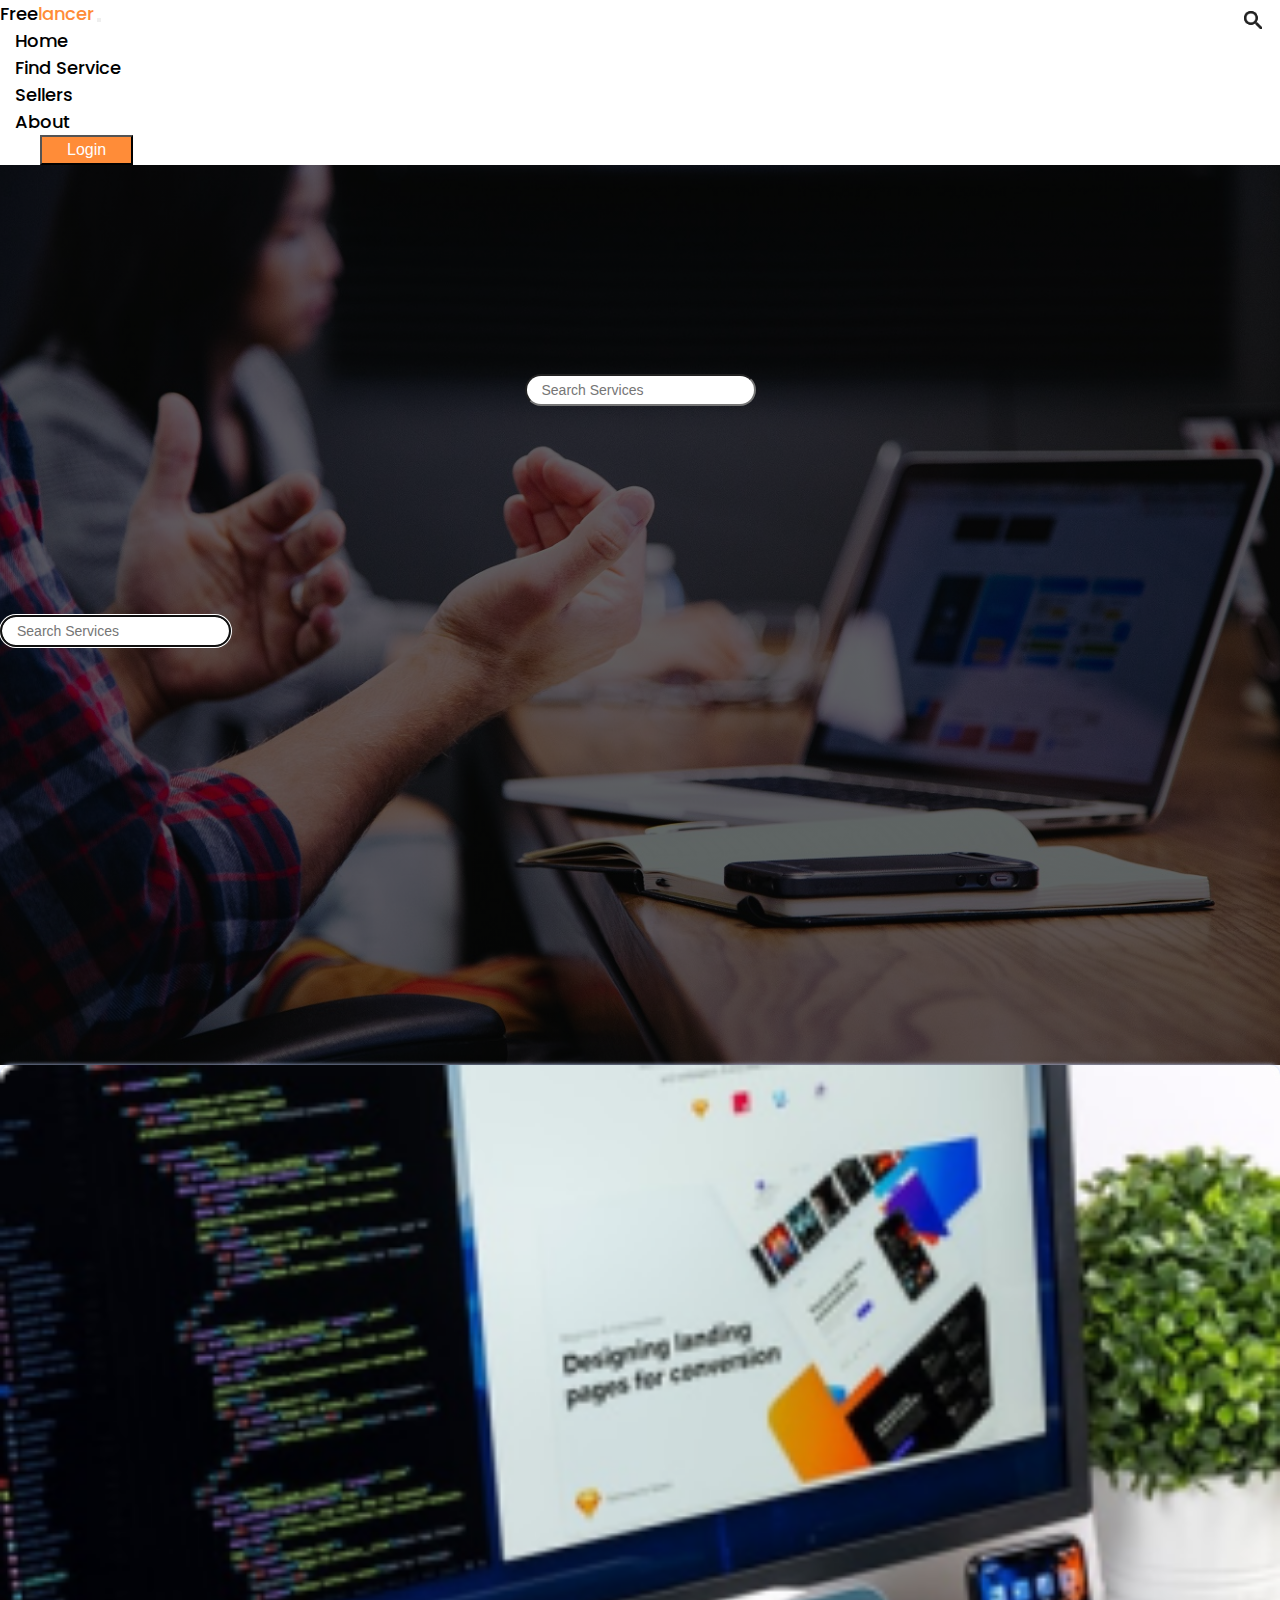
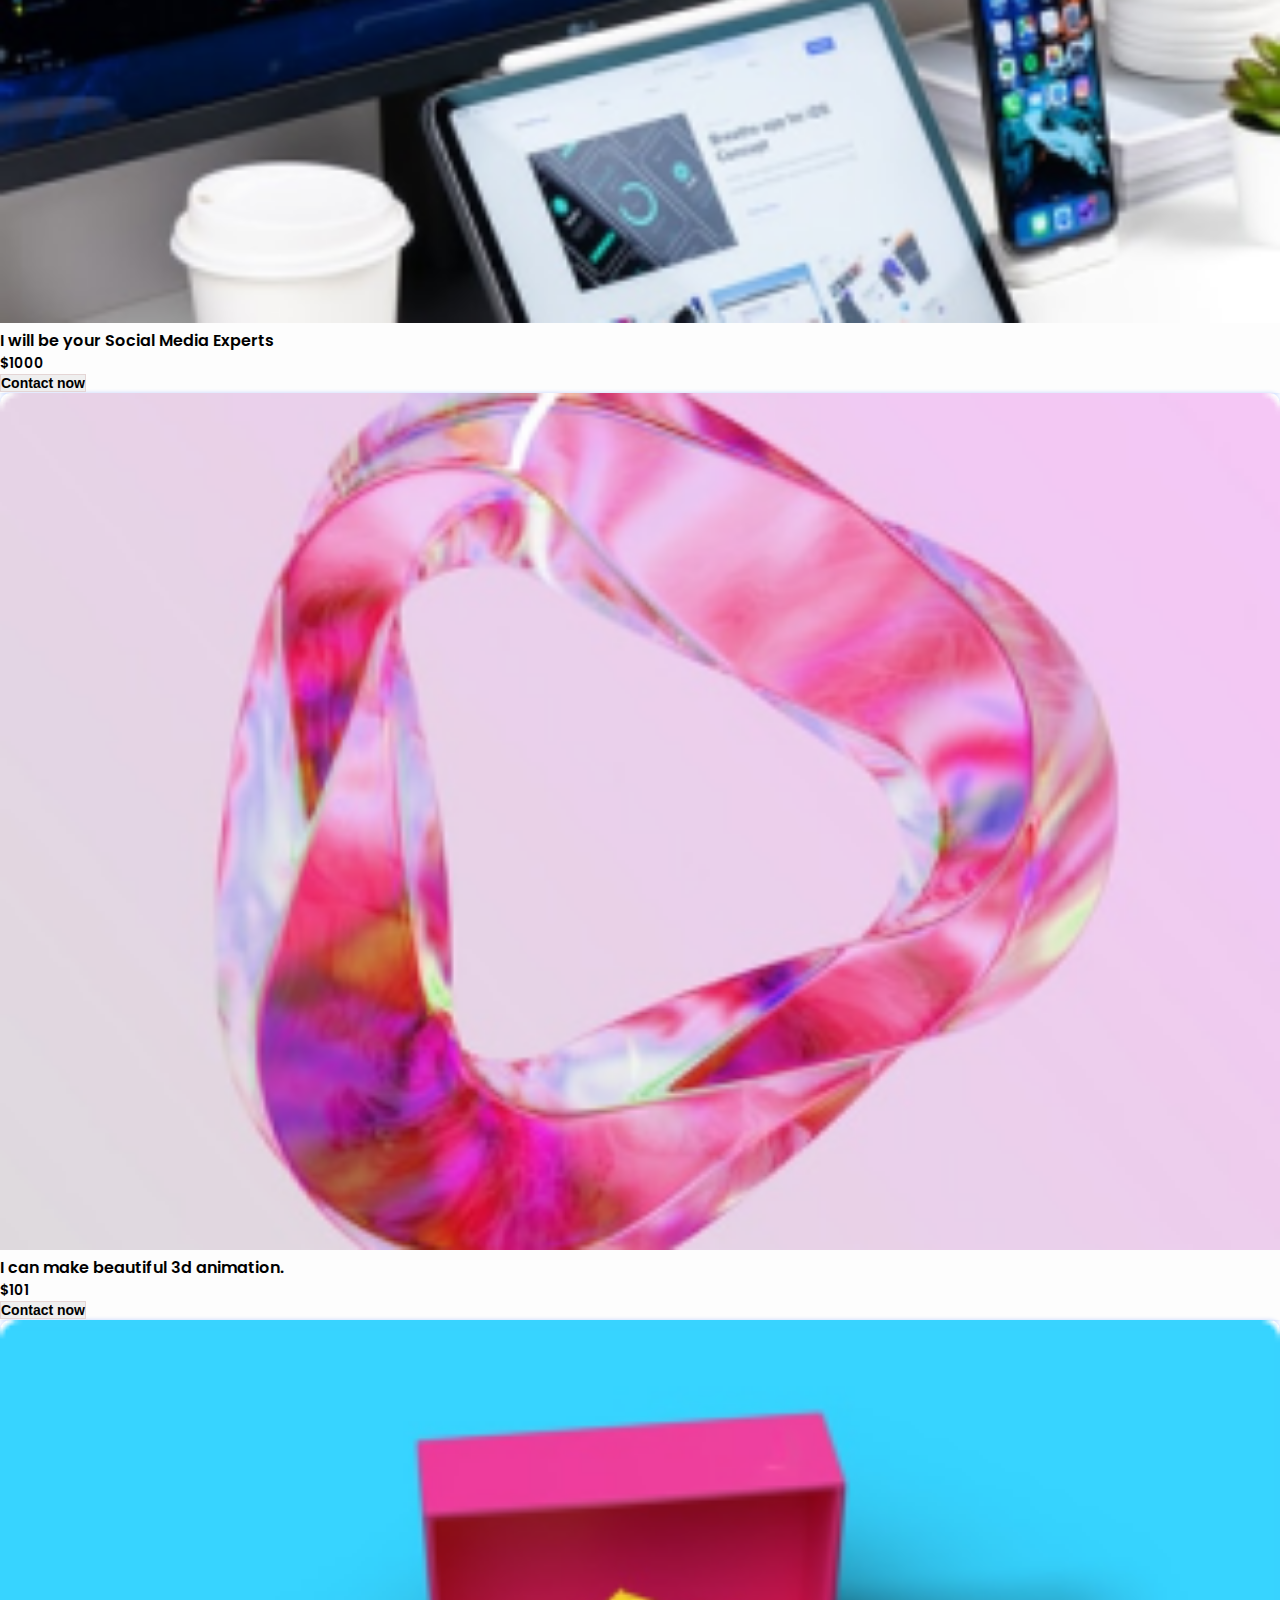
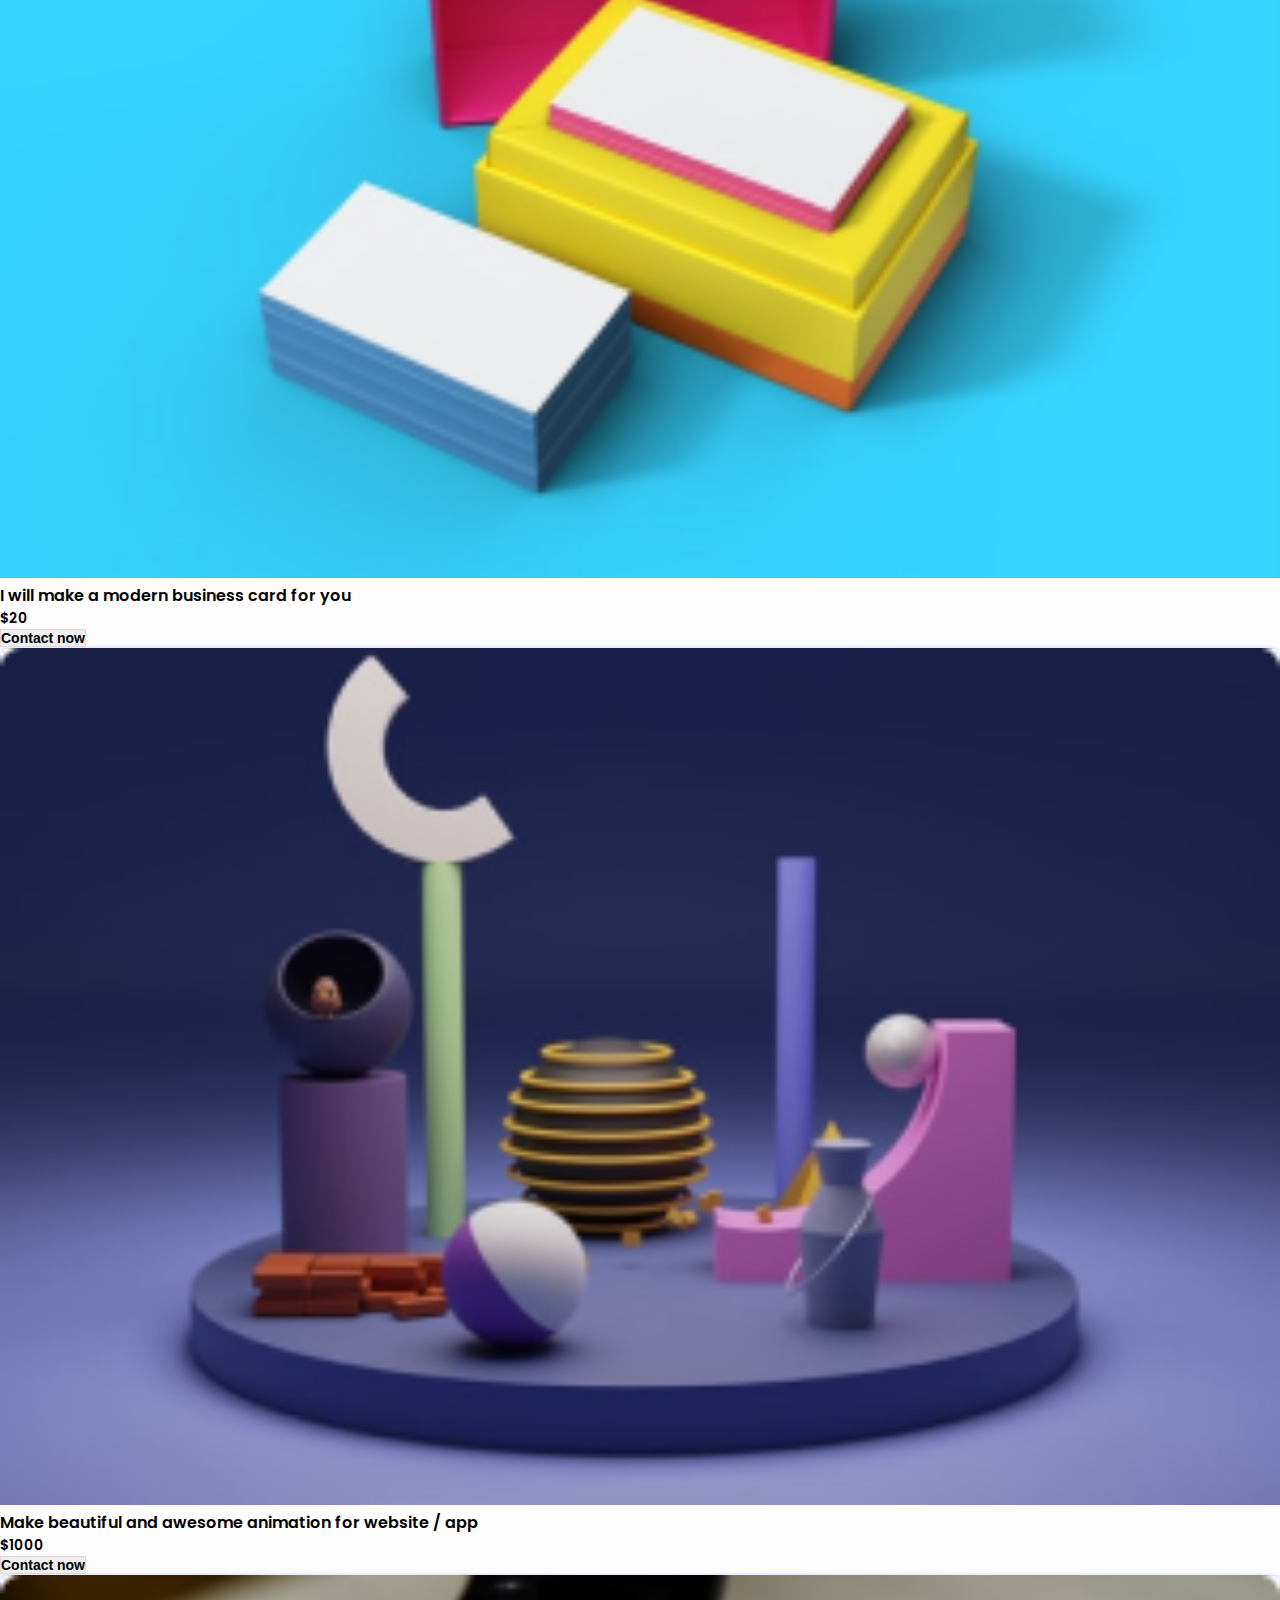
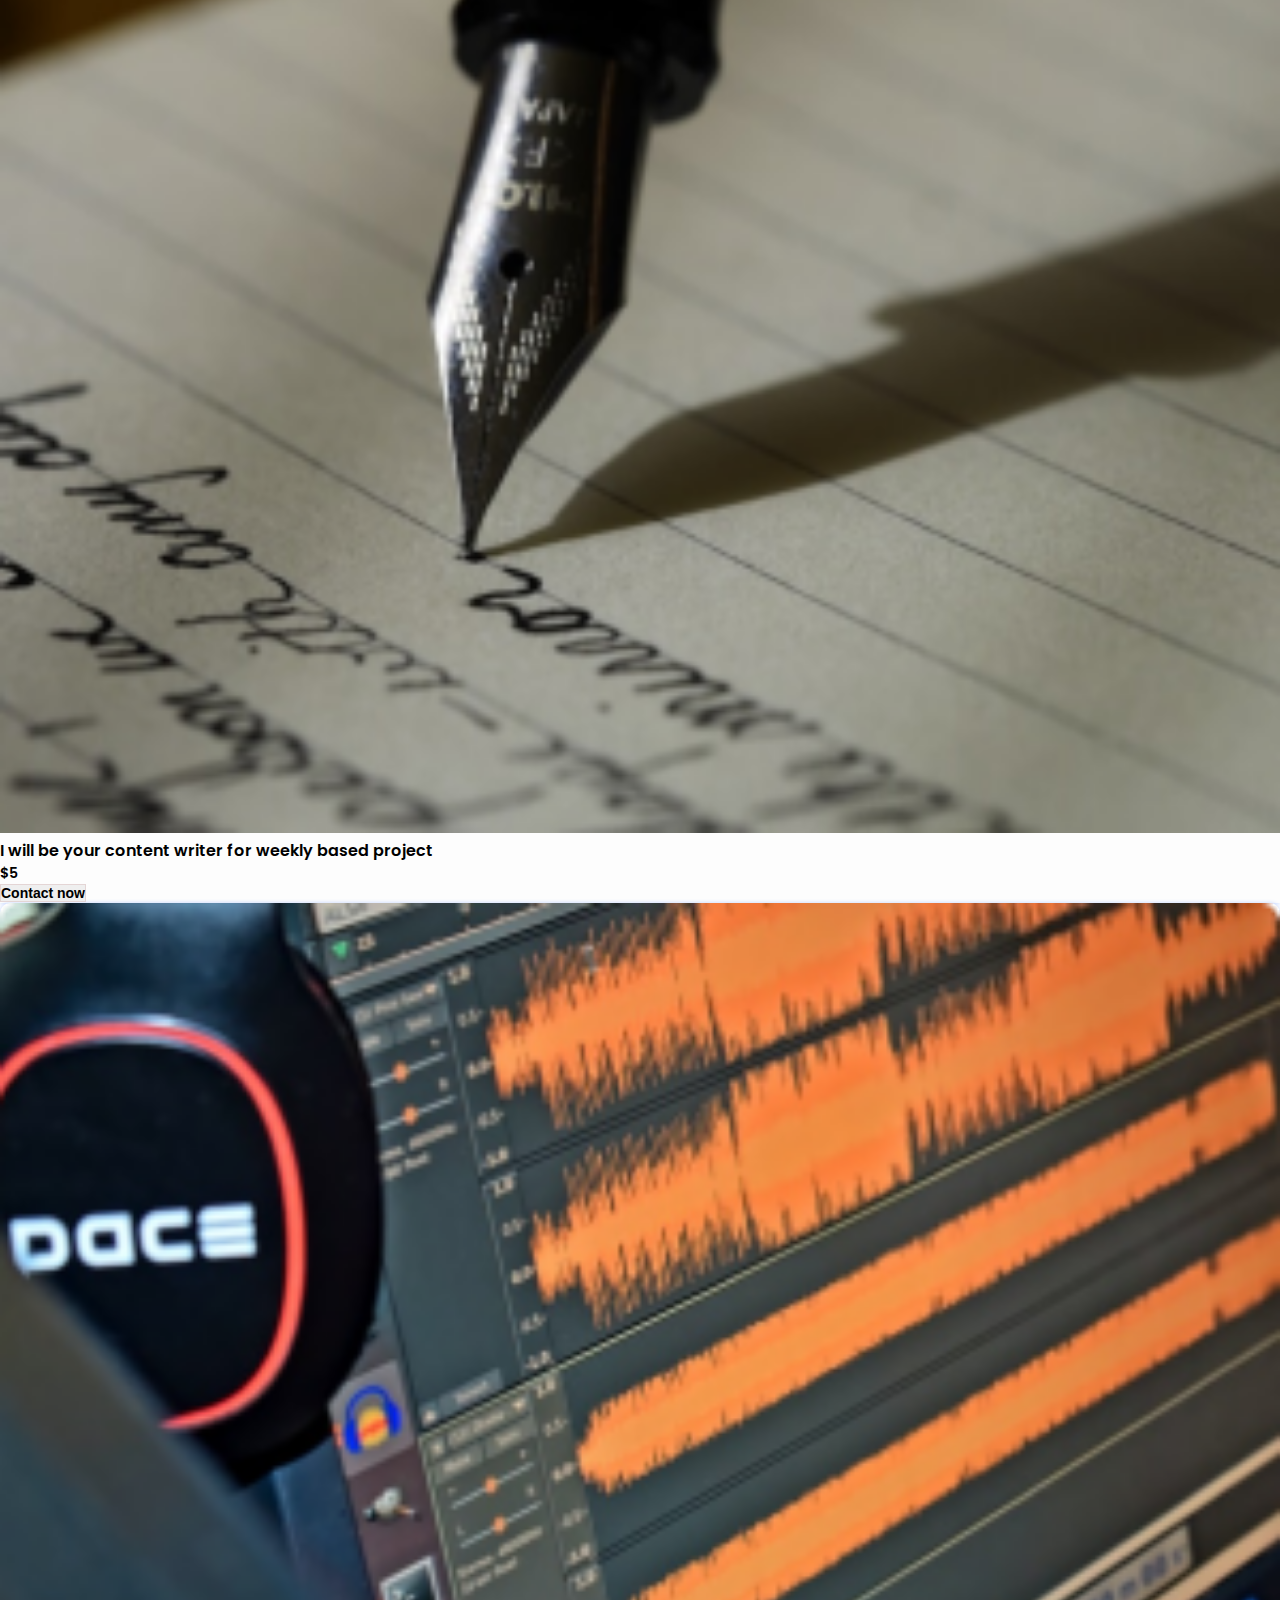
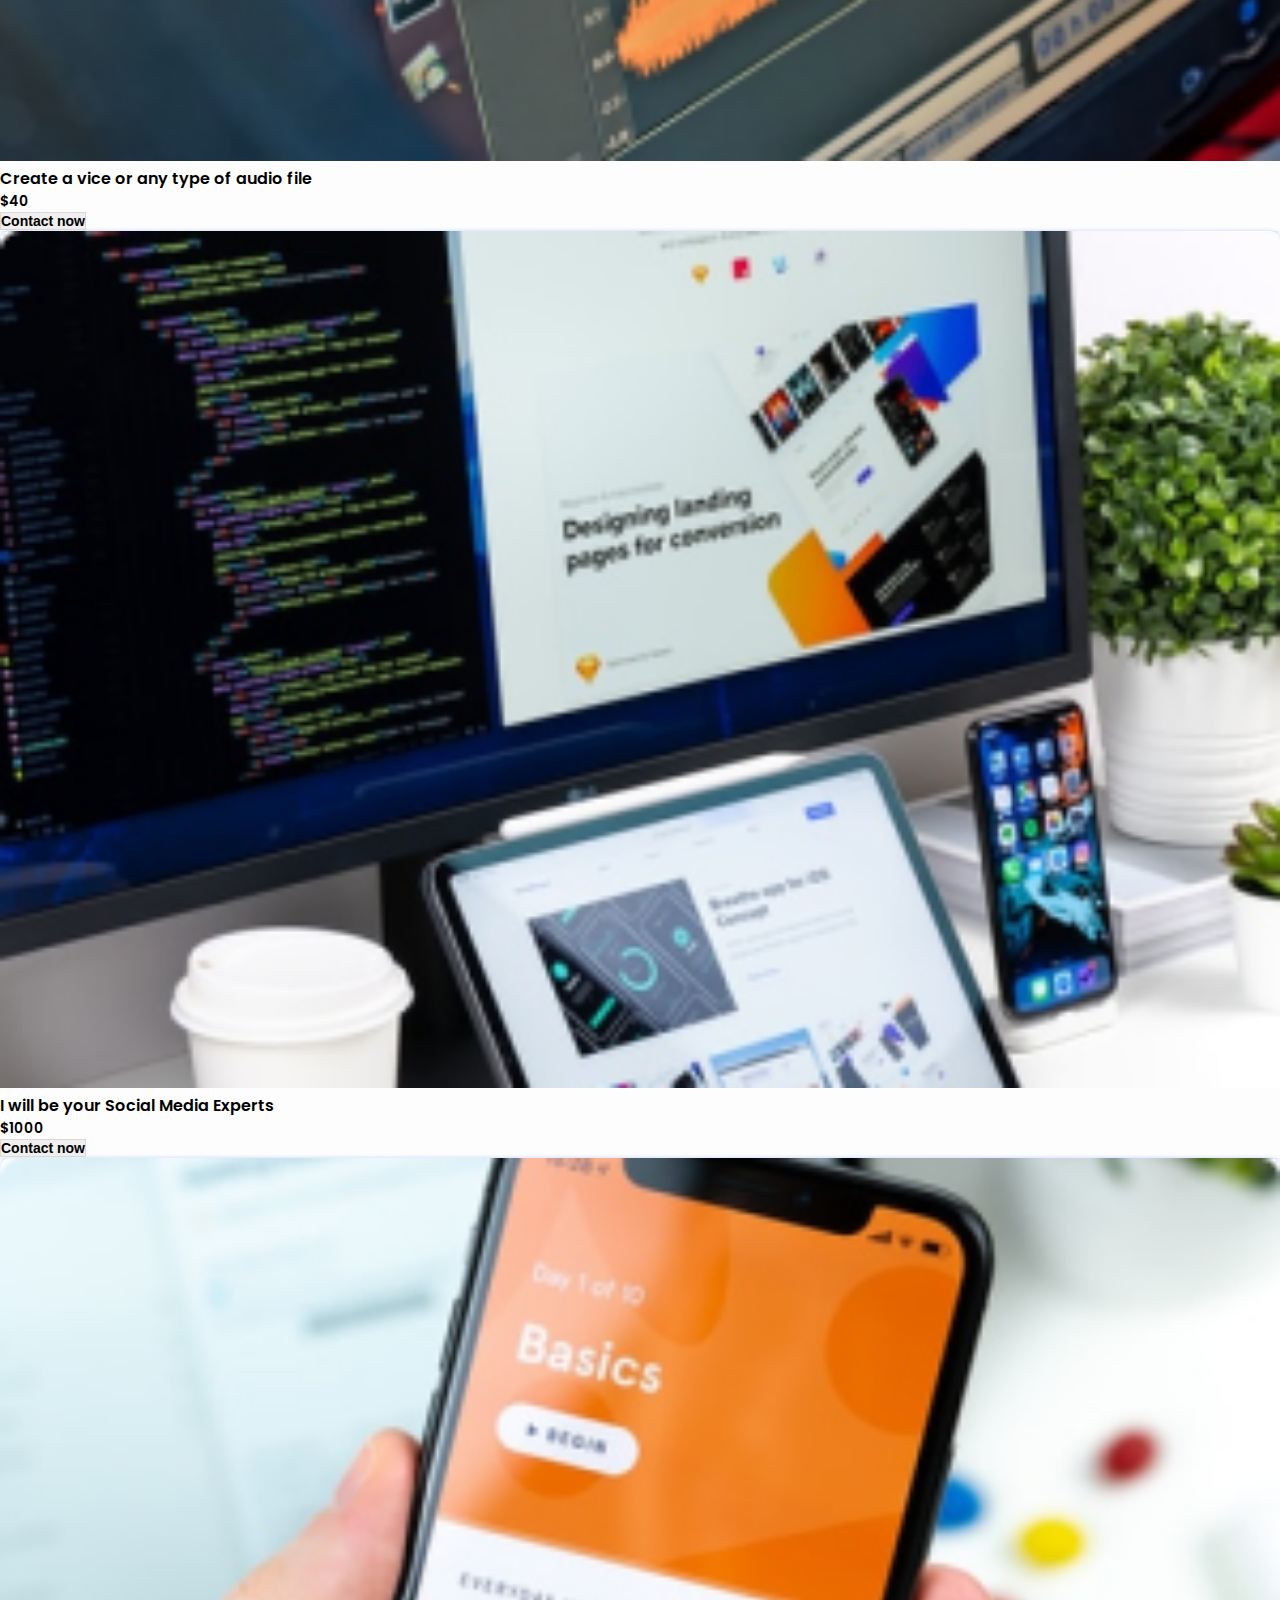
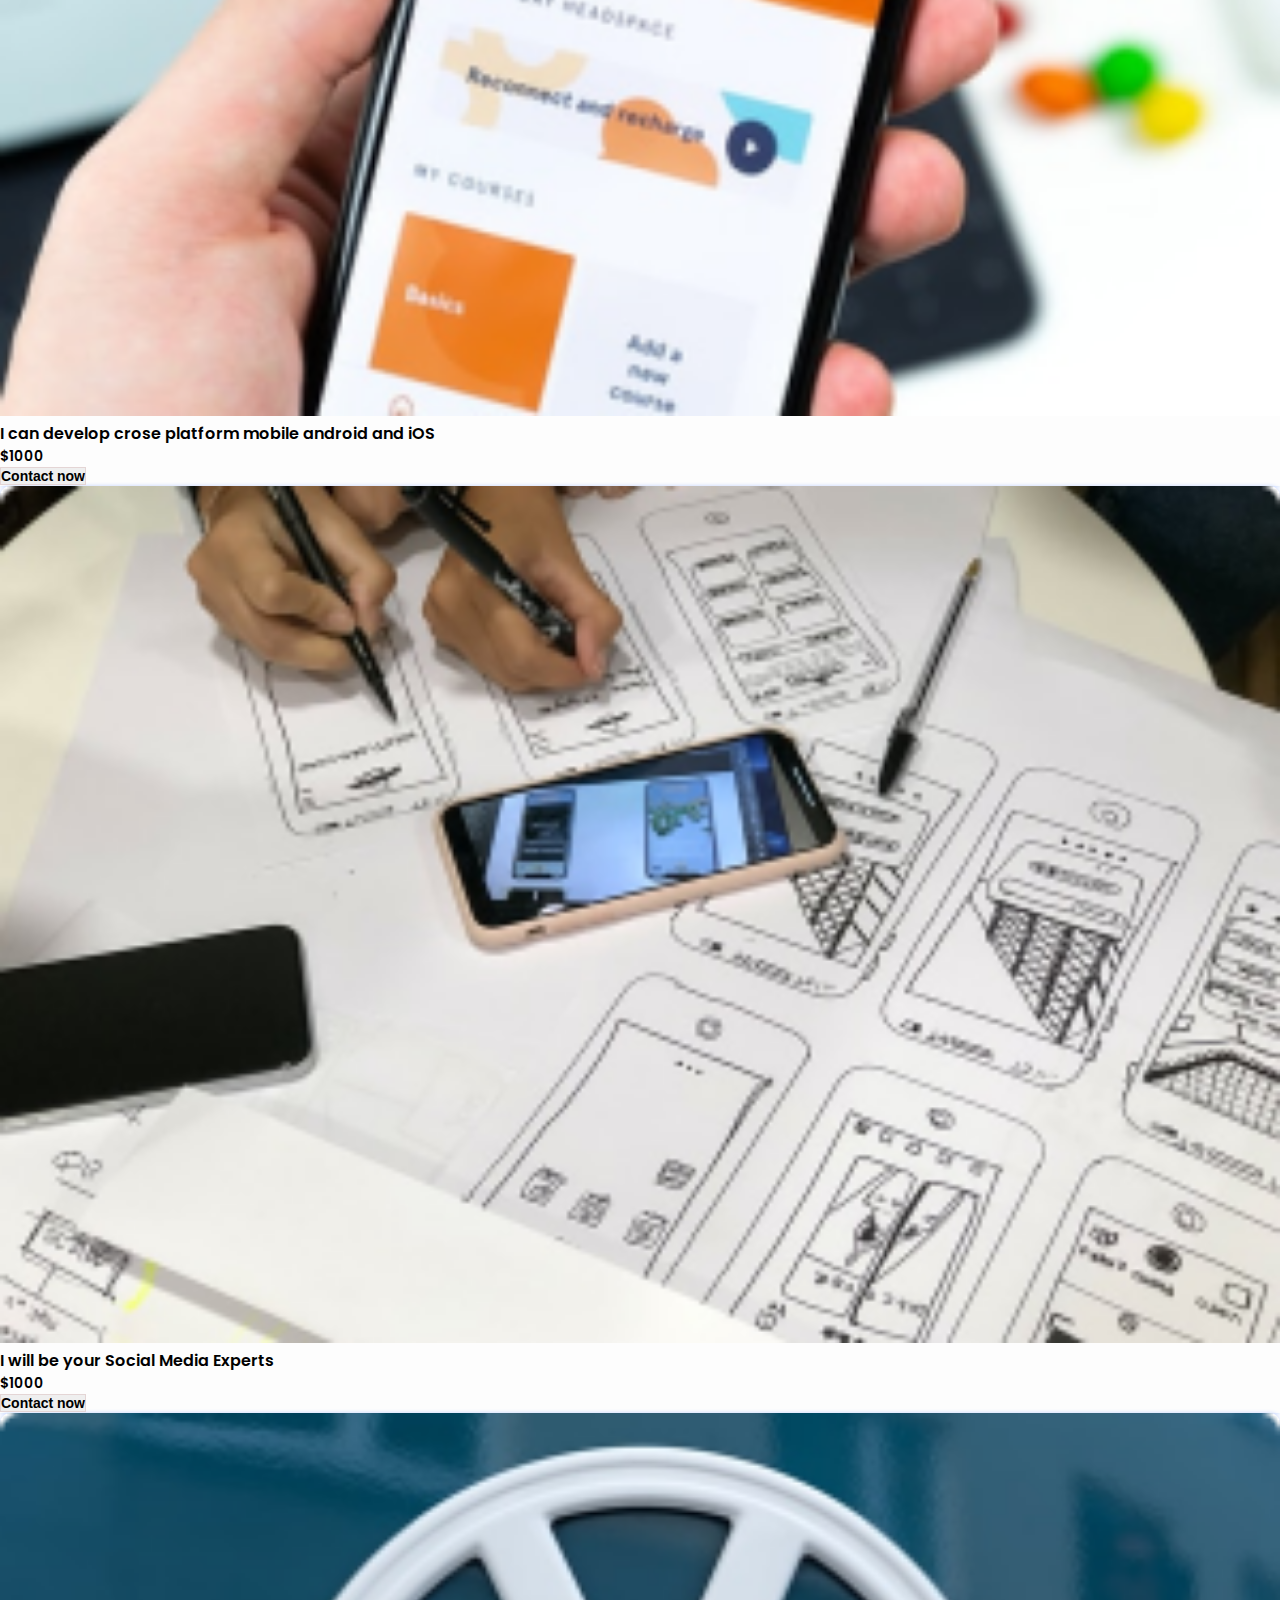
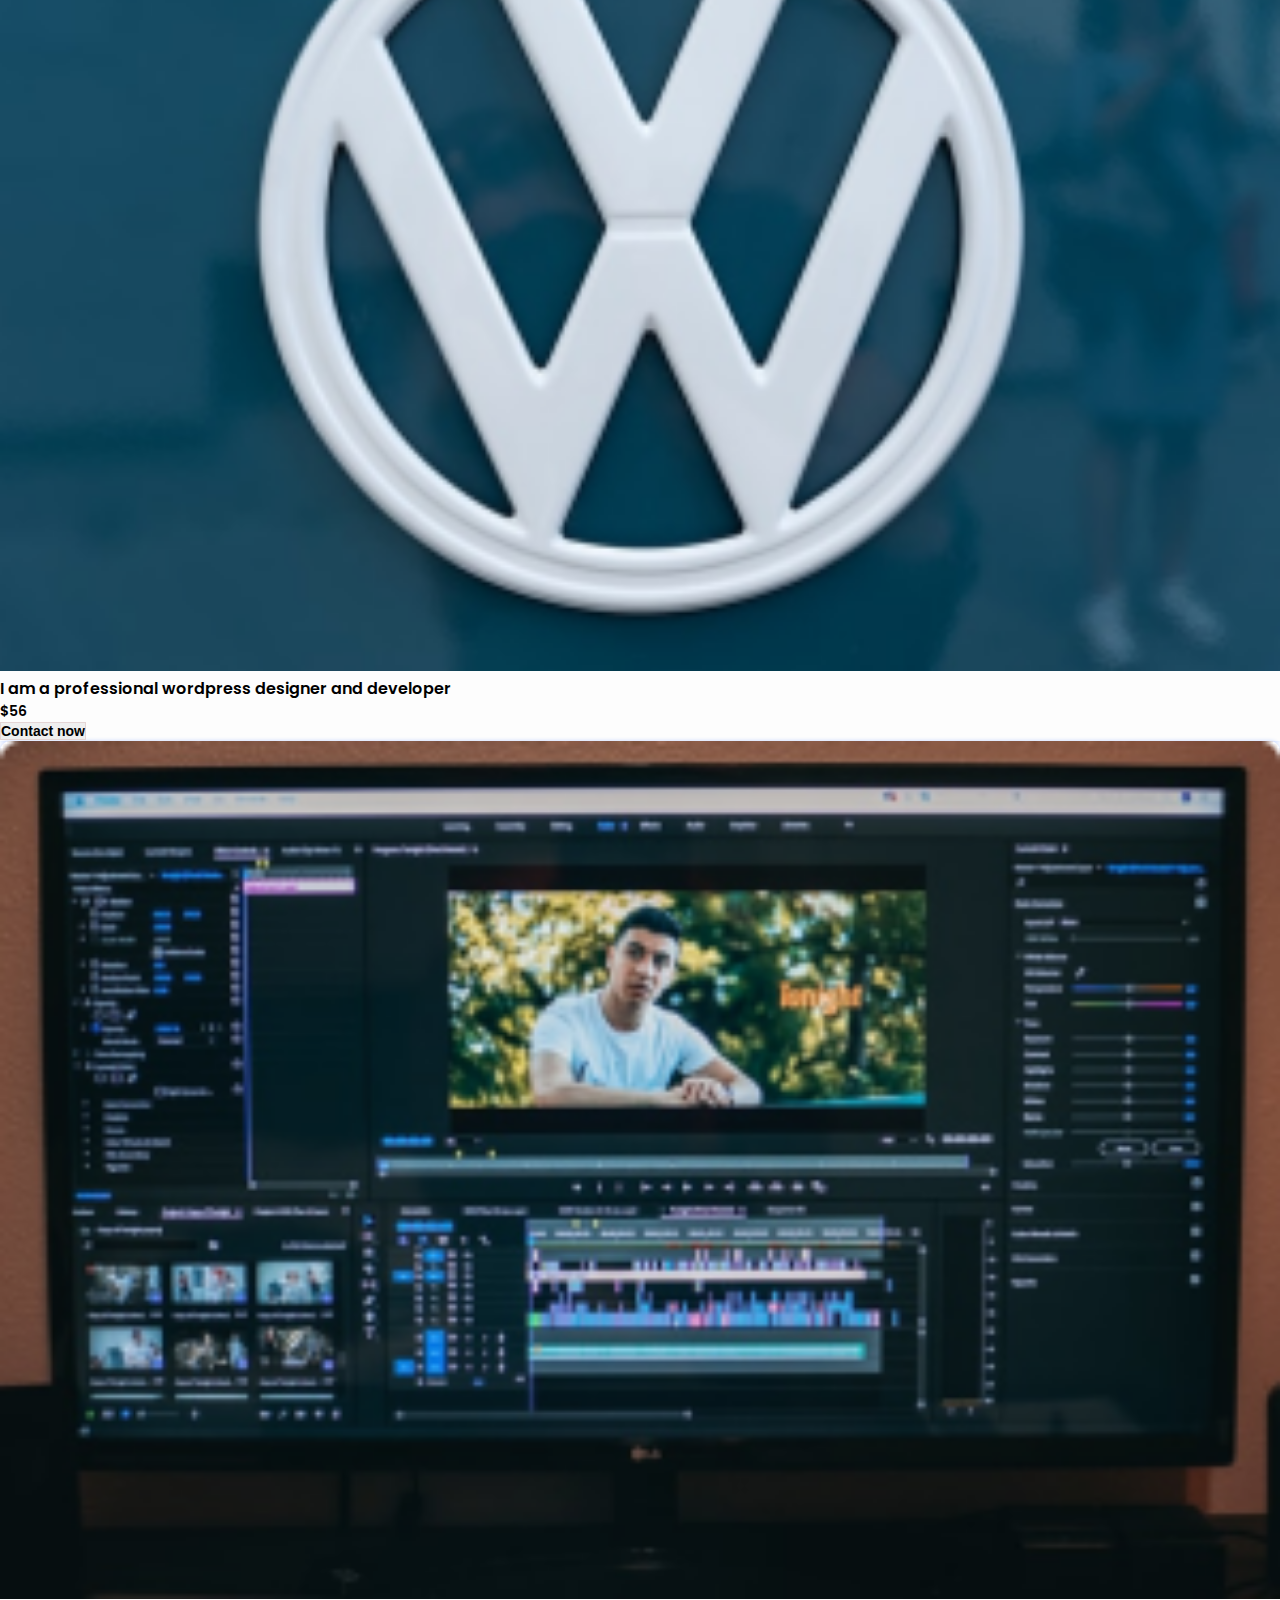
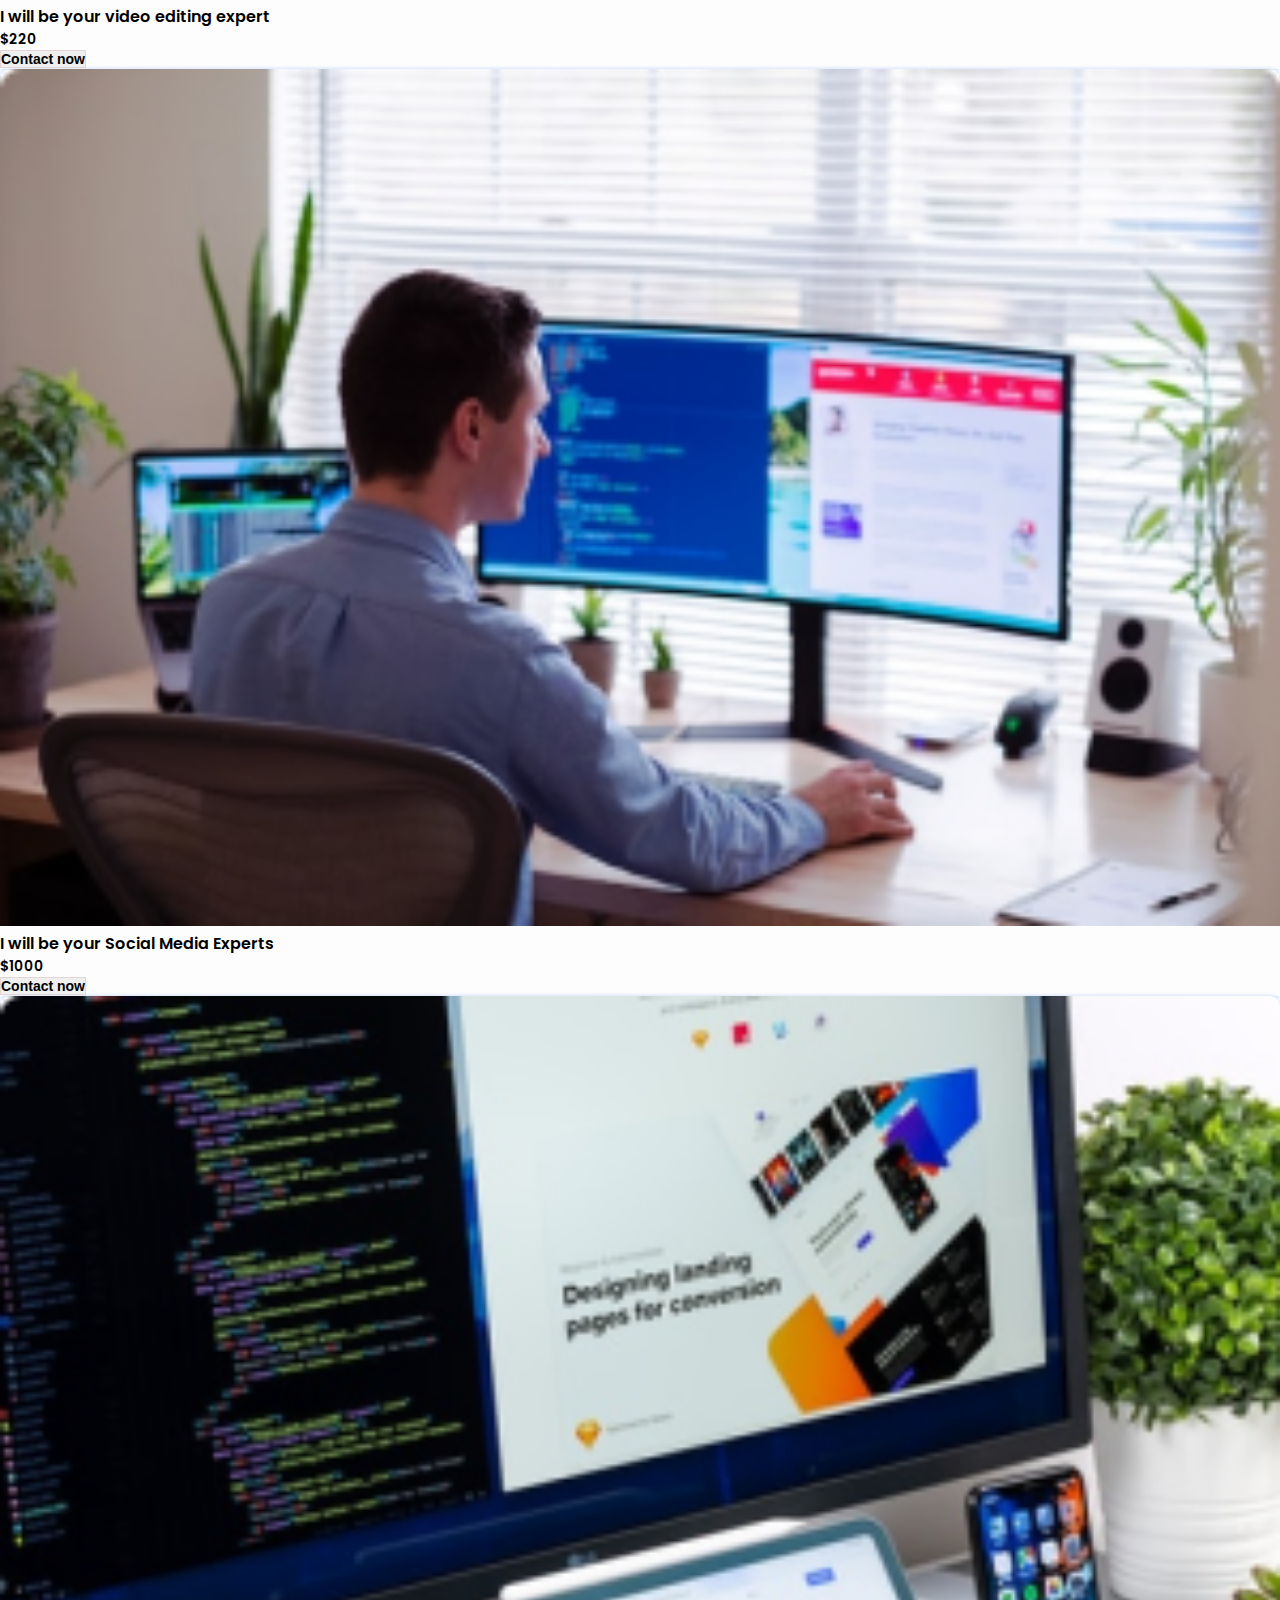
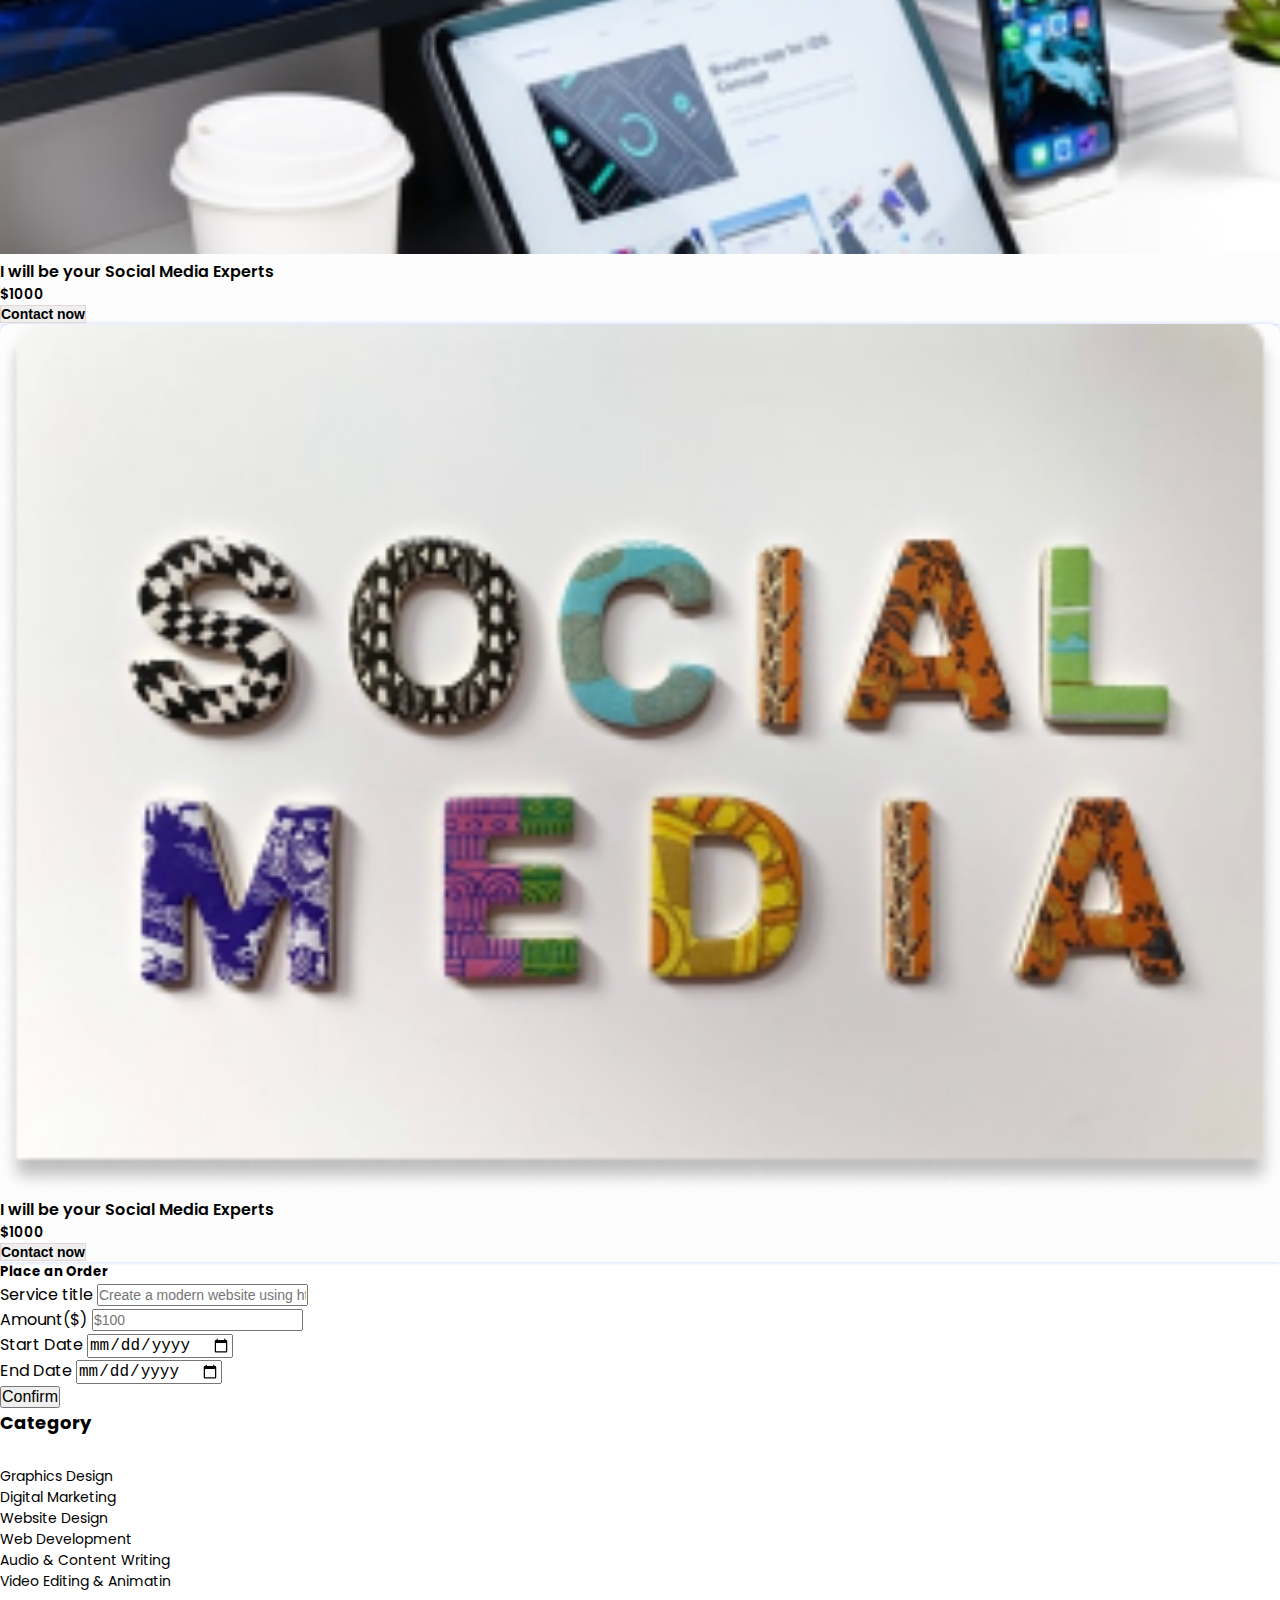
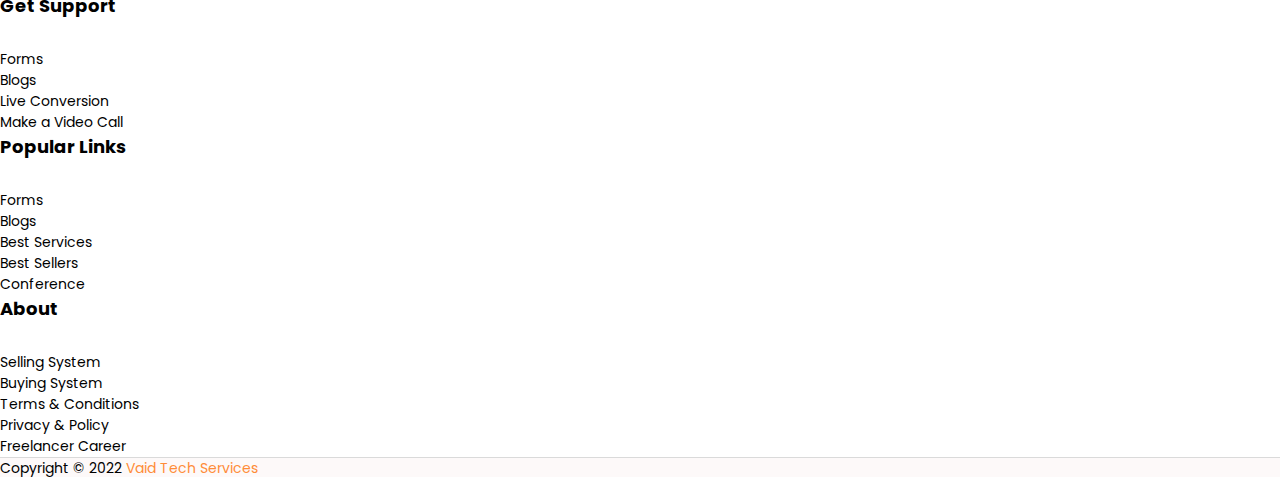
<file: index.html>
<!doctype html>
<html lang="en">
  <head>
    <!-- Required meta tags -->
    <meta charset="utf-8">
    <meta name="viewport" content="width=device-width,initial-scale=1,maximum-scale=1,user-scalable=no">

    <meta http-equiv="X-UA-Compatible" content="IE=edge,chrome=1">
    
    <meta name="HandheldFriendly" content="true">
    <!--google fonts-->
    <link href="https://fonts.googleapis.com/css2?family=Poppins:wght@300;400;500;600;700&display=swap" rel="stylesheet">
    <!-- Bootstrap CSS -->
    <link href="https://cdn.jsdelivr.net/npm/bootstrap@5.0.2/dist/css/bootstrap.min.css" rel="stylesheet" integrity="sha384-EVSTQN3/azprG1Anm3QDgpJLIm9Nao0Yz1ztcQTwFspd3yD65VohhpuuCOmLASjC" crossorigin="anonymous">
    <title>Home</title>
    <link rel="stylesheet" href="css/style.css">
  </head>
  <body>
<!--Header Section Start-->
<header id="header-section" class="sticky-top">
    <div class="container">
        <nav class="navbar navbar-expand-md navbar-light">
            <div class="container-fluid">
              <a class="navbar-brand logo" href="index.html">Free<span>lancer</span></a>
              <button class="navbar-toggler" type="button" data-bs-toggle="collapse" data-bs-target="#navbarNav" aria-controls="navbarNav" aria-expanded="false" aria-label="Toggle navigation">
                <span class="navbar-toggler-icon"></span>
              </button>
              <div class="collapse navbar-collapse" id="navbarNav">
                <ul class="navbar-nav ms-auto">
                  <li class="nav-item">
                    <a class="nav-link active" aria-current="page" href="#">Home</a>
                  </li>
                  <li class="nav-item">
                    <a id="findService" class="nav-link" href="#" >Find Service</a>
                  </li>
                  <li class="nav-item">
                    <a class="nav-link" href="#">Sellers</a>
                  </li>
                  <li class="nav-item">
                    <a class="nav-link" href="#">About</a>
                  </li>
                </ul>
                <button class="btn login-btn">Login</button>
              </div>
            </div>
          </nav>
    </div>
</header>
<!--Header Section End-->


<main>
<!--Banner Section Start -->
<div id="banner-section">
    <div class="container">
        <div class="row">
            <div class="col-lg-6 mx-auto">
                <form class="form-box">
                    <div class="input-group">
                        <input id="input-search" type="text" class="form-control rounded-3" placeholder="Search Services" autocomplete="off" >
                        <div class="search-icon">
                            <img src="images/search-icon.png" alt="search">
                        </div>
                      </div>
                </form>
            </div>
        </div>
        <!--Search modal-->
  <!-- Modal -->
  <div class="modal fade" id="searchModal" tabindex="-1" aria-labelledby="exampleModalLabel" aria-hidden="true">
    <div class="modal-dialog modal-lg">
      <div class="modal-content">
        <div class="modal-body py-5" style="height: 50vh">
            <div class="input-group">
                <input id="input-text" type="text" class="form-control rounded-3" placeholder="Search Services" autofocus>
                <div class="search-icon">
                    <img src="images/search-icon.png" alt="search">
                </div>
              </div>
              <h5 id="no-result" class="text-muted text-center mt-5"></h5>
        </div>
      </div>
    </div>
  </div>
    </div>
</div>
<!--Banner Section End-->
<!--Service Section Start-->
<div class="servicer-section py-5">
    <div class="container">
        <div class="row">
            <div class="col-lg-3 col-md-6 mb-4 d-flex align-items-stretch">
                <div class="service-item d-flex flex-wrap align-content-between">
                    <div class="service-img">
                        <img class="img-fluid" src="images/web-app.png" alt="">
                        <div class="service-title p-2">
                            <h4>I will be your Social Media Experts</h4>
                        </div>
                    </div>
                    <div class="service-footer d-flex justify-content-between align-items-center p-3 ">
                        <div class="service-price ">
                            <span>$1000</span>
                        </div>
                        <div class="contact-btn">
                            <button class="btn ">Contact now</button>
                        </div>
                    </div>
                </div>
            </div>
            <div class="col-lg-3 col-md-6 mb-4 d-flex align-items-stretch">
                <div class="service-item d-flex flex-wrap align-content-between">
                    <div class="service-img">
                        <img class="img-fluid" src="images/3d-animation.png" alt="">
                        <div class="service-title p-2">
                            <h4>I can make beautiful 3d animation.</h4>
                        </div>
                    </div>
                    <div class="service-footer d-flex justify-content-between align-items-center p-3 ">
                        <div class="service-price ">
                            <span>$101</span>
                        </div>
                        <div class="contact-btn">
                            <button class="btn ">Contact now</button>
                        </div>
                    </div>
                </div>
            </div>
            <div class="col-lg-3 col-md-6 mb-4 d-flex align-items-stretch">
                <div class="service-item d-flex flex-wrap align-content-between">
                    <div class="service-img">
                        <img class="img-fluid" src="images/business-card.png" alt="">
                        <div class="service-title p-2">
                            <h4>I will make a modern business card for you</h4>
                        </div>
                    </div>
                    <div class="service-footer d-flex justify-content-between align-items-center p-3 ">
                        <div class="service-price ">
                            <span>$20</span>
                        </div>
                        <div class="contact-btn">
                            <button class="btn ">Contact now</button>
                        </div>
                    </div>
                </div>
            </div>
            <div class="col-lg-3 col-md-6 mb-4 d-flex align-items-stretch">
                <div class="service-item d-flex flex-wrap align-content-between">
                    <div class="service-img">
                        <img class="img-fluid" src="images/animation.png" alt="">
                        <div class="service-title p-2">
                            <h4>Make beautiful and awesome animation for website / app</h4>
                        </div>
                    </div>
                    <div class="service-footer d-flex justify-content-between align-items-center p-3 ">
                        <div class="service-price ">
                            <span>$1000</span>
                        </div>
                        <div class="contact-btn">
                            <button class="btn ">Contact now</button>
                        </div>
                    </div>
                </div>
            </div>
            <div class="col-lg-3 col-md-6 mb-4 d-flex align-items-stretch">
                <div class="service-item d-flex flex-wrap align-content-between">
                    <div class="service-img">
                        <img class="img-fluid" src="images/content-writer.png" alt="">
                        <div class="service-title p-2">
                            <h4>I will be your content writer for weekly based project</h4>
                        </div>
                    </div>
                    <div class="service-footer d-flex justify-content-between align-items-center p-3 ">
                        <div class="service-price ">
                            <span>$5</span>
                        </div>
                        <div class="contact-btn">
                            <button class="btn ">Contact now</button>
                        </div>
                    </div>
                </div>
            </div>
            <div class="col-lg-3 col-md-6 mb-4 d-flex align-items-stretch">
                <div class="service-item d-flex flex-wrap align-content-between">
                    <div class="service-img">
                        <img class="img-fluid" src="images/audio-sound.png" alt="">
                        <div class="service-title p-2">
                            <h4>Create a vice or any type of audio file </h4>
                        </div>
                    </div>
                    <div class="service-footer d-flex justify-content-between align-items-center p-3 ">
                        <div class="service-price ">
                            <span>$40</span>
                        </div>
                        <div class="contact-btn">
                            <button class="btn ">Contact now</button>
                        </div>
                    </div>
                </div>
            </div>
            <div class="col-lg-3 col-md-6 mb-4 d-flex align-items-stretch">
                <div class="service-item d-flex flex-wrap align-content-between">
                    <div class="service-img">
                        <img class="img-fluid" src="images/web-app.png" alt="">
                        <div class="service-title p-2">
                            <h4>I will be your Social Media Experts</h4>
                        </div>
                    </div>
                    <div class="service-footer d-flex justify-content-between align-items-center p-3 ">
                        <div class="service-price ">
                            <span>$1000</span>
                        </div>
                        <div class="contact-btn">
                            <button class="btn ">Contact now</button>
                        </div>
                    </div>
                </div>
            </div>
            <div class="col-lg-3 col-md-6 mb-4 d-flex align-items-stretch">
                <div class="service-item d-flex flex-wrap align-content-between">
                    <div class="service-img">
                        <img class="img-fluid" src="images/mobile-app.png" alt="">
                        <div class="service-title p-2">
                            <h4>I can develop crose platform mobile android and iOS</h4>
                        </div>
                    </div>
                    <div class="service-footer d-flex justify-content-between align-items-center p-3 ">
                        <div class="service-price ">
                            <span>$1000</span>
                        </div>
                        <div class="contact-btn">
                            <button class="btn ">Contact now</button>
                        </div>
                    </div>
                </div>
            </div>
            <div class="col-lg-3 col-md-6 mb-4 d-flex align-items-stretch">
                <div class="service-item d-flex flex-wrap align-content-between">
                    <div class="service-img">
                        <img class="img-fluid" src="images/ux-design.png" alt="">
                        <div class="service-title p-2">
                            <h4>I will be your Social Media Experts</h4>
                        </div>
                    </div>
                    <div class="service-footer d-flex justify-content-between align-items-center p-3 ">
                        <div class="service-price ">
                            <span>$1000</span>
                        </div>
                        <div class="contact-btn">
                            <button class="btn ">Contact now</button>
                        </div>
                    </div>
                </div>
            </div>
            <div class="col-lg-3 col-md-6 mb-4 d-flex align-items-stretch">
                <div class="service-item d-flex flex-wrap align-content-between">
                    <div class="service-img">
                        <img class="img-fluid" src="images/wordpress.png" alt="">
                        <div class="service-title p-2">
                            <h4>I am a professional wordpress designer and developer</h4>
                        </div>
                    </div>
                    <div class="service-footer d-flex justify-content-between align-items-center p-3 ">
                        <div class="service-price ">
                            <span>$56</span>
                        </div>
                        <div class="contact-btn">
                            <button class="btn ">Contact now</button>
                        </div>
                    </div>
                </div>
            </div>
            <div class="col-lg-3 col-md-6 mb-4 d-flex align-items-stretch">
                <div class="service-item d-flex flex-wrap align-content-between">
                    <div class="service-img">
                        <img class="img-fluid" src="images/video-editing.png" alt="">
                        <div class="service-title p-2">
                            <h4>I will be your video editing expert</h4>
                        </div>
                    </div>
                    <div class="service-footer d-flex justify-content-between align-items-center p-3 ">
                        <div class="service-price ">
                            <span>$220</span>
                        </div>
                        <div class="contact-btn">
                            <button class="btn ">Contact now</button>
                        </div>
                    </div>
                </div>
            </div>
            <div class="col-lg-3 col-md-6 mb-4 d-flex align-items-stretch">
                <div class="service-item d-flex flex-wrap align-content-between">
                    <div class="service-img">
                        <img class="img-fluid" src="images/web-design.png" alt="">
                        <div class="service-title p-2">
                            <h4>I will be your Social Media Experts</h4>
                        </div>
                    </div>
                    <div class="service-footer d-flex justify-content-between align-items-center p-3 ">
                        <div class="service-price ">
                            <span>$1000</span>
                        </div>
                        <div class="contact-btn">
                            <button class="btn ">Contact now</button>
                        </div>
                    </div>
                </div>
            </div>
            <div class="col-lg-3 col-md-6 mb-4 d-flex align-items-stretch">
                <div class="service-item d-flex flex-wrap align-content-between">
                    <div class="service-img">
                        <img class="img-fluid" src="images/web-app.png" alt="">
                        <div class="service-title p-2">
                            <h4>I will be your Social Media Experts</h4>
                        </div>
                    </div>
                    <div class="service-footer d-flex justify-content-between align-items-center p-3 ">
                        <div class="service-price ">
                            <span>$1000</span>
                        </div>
                        <div class="contact-btn">
                            <button class="btn ">Contact now</button>
                        </div>
                    </div>
                </div>
            </div>
            <div class="col-lg-3 col-md-6 mb-4 d-flex align-items-stretch">
                <div class="service-item d-flex flex-wrap align-content-between">
                    <div class="service-img">
                        <img class="img-fluid" src="images/social-media.png" alt="">
                        <div class="service-title p-2">
                            <h4>I will be your Social Media Experts</h4>
                        </div>
                    </div>
                    <div class="service-footer d-flex justify-content-between align-items-center p-3 ">
                        <div class="service-price ">
                            <span>$1000</span>
                        </div>
                        <div class="contact-btn">
                            <button class="btn ">Contact now</button>
                        </div>
                    </div>
                </div>
            </div>
            </div>
        </div>
    </div>
</div>
<!--Service Section End-->

<!--All Modal-->
<!-- Modal to add new event -->
<div class="modal fade" id="orderModal">
    <div class="modal-dialog">
    <div class="modal-content">
        <div class="modal-header ">
        <h5 class="modal-title fs-2">Place an Order</h5>
        </div>
        <div class="modal-body">
        <form>
            <div class="mb-3">
            <label for="title" class="form-label">Service title</label>
            <input type="text" name="title" class="form-control" id="title" placeholder="Create a modern website using html and css">
            </div>
            <div class="mb-3">
            <label for="title" class="form-label">Amount($)</label>
            <input type="text" name="title" class="form-control" id="amount" placeholder="$100">
            </div>
            <div class="mb-3">
            <label for="date" class="form-label">Start Date</label>
            <input type="date" name="date" class="form-control" id="startDate" required>
            </div>
            <div class="mb-3">
            <label for="date" class="form-label">End Date</label>
            <input type="date" name="date" class="form-control" id="endDate" required>
            </div>
            <button id="confirmBtn" type="submit" class="btn btn-primary ms-auto d-flex justify-content-end ">Confirm
            </button>
        </form>
        </div>
    </div>
    </div>
</div>

<!--Footer To Section Start-->
<footer id="footer-section" class="mt-5">
    <div class="footer-top bg-light pt-5 mt-3">
        <div class="container">
            <div class="row text-left">
                 <div class="col-md-3 col-sm-6">
                     <div class="category">
                         <h6>Category</h6>
                         <ul>
                             <li class="nav-item">
                                 <a href="#" class="nav-link">Graphics Design</a>
                             </li>
                             <li class="nav-item">
                                 <a href="#" class="nav-link">Digital Marketing</a>
                             </li>
                             <li class="nav-item">
                                 <a href="#" class="nav-link">Website Design</a>
                             </li>
                             <li class="nav-item">
                                 <a href="#" class="nav-link">Web Development</a>
                             </li>
                             <li class="nav-item">
                                 <a href="#" class="nav-link">Audio & Content Writing</a>
                             </li>
                             <li class="nav-item">
                                 <a href="#" class="nav-link">Video Editing & Animatin   </a>
                             </li>
                         </ul>
                     </div>
                 </div>
                 <div class="col-md-3 col-sm-6">
                     <div class="get-support">
                         <h6>Get Support</h6>
                         <ul>
                             <li class="nav-item">
                                 <a href="#" class="nav-link">Forms</a>
                             </li>
                             <li class="nav-item">
                                 <a href="#" class="nav-link">Blogs</a>
                             </li>
                             <li class="nav-item">
                                 <a href="#" class="nav-link">Live Conversion</a>
                             </li>
                             <li class="nav-item">
                                 <a href="#" class="nav-link">Make a Video Call</a>
                             </li>
                         </ul>
                     </div>
                 </div>
                 <div class="col-md-3 col-sm-6">
                    <div class="popular-link">
                        <h6>Popular Links</h6>
                        <ul>
                            <li class="nav-item">
                                <a href="#" class="nav-link">Forms</a>
                           </li>
                            <li class="nav-item">
                                <a href="#" class="nav-link">Blogs</a>
                            </li>
                            <li class="nav-item">
                                <a href="#" class="nav-link">Best Services</a>
                            </li>
                            <li class="nav-item">
                                <a href="#" class="nav-link">Best Sellers</a>
                           </li>
                            <li class="nav-item">
                                <a href="#" class="nav-link">Conference</a>
                            </li>
                        </ul>
                    </div>
                </div>
                 <div class=" col-md-3 col-sm-6">
                     <div class="about">
                         <h6>About </h6>
                         <ul>
                             <li class="nav-item">
                                 <a href="#" class="nav-link">Selling System</a>
                             </li>
                             <li class="nav-item">
                                 <a href="#" class="nav-link">Buying System</a>
                             </li>
                             <li class="nav-item">
                                 <a href="#" class="nav-link">Terms & Conditions  </a>
                             </li>
                             <li class="nav-item">
                                 <a href="#" class="nav-link">Privacy & Policy</a>
                                </li>
                             <li class="nav-item">
                                 <a href="#" class="nav-link">Freelancer Career </a>
                             </li>
                         </ul>
                     </div>
                 </div>
   
            </div>
        </div>
    </div>
    <div class="footer-bottom py-3">
        <div class="container">
            <p class="text-center m-0">Copyright &copy; 2022 <span>Vaid Tech Services</span></p>
        </div>
    </div>
</footer>
<!--Footer To Section End-->


</main>
<script src="https://code.jquery.com/jquery-3.2.1.slim.min.js" integrity="sha384-KJ3o2DKtIkvYIK3UENzmM7KCkRr/rE9/Qpg6aAZGJwFDMVNA/GpGFF93hXpG5KkN" crossorigin="anonymous"></script>
<script src="https://cdnjs.cloudflare.com/ajax/libs/popper.js/1.12.3/umd/popper.min.js" integrity="sha384-vFJXuSJphROIrBnz7yo7oB41mKfc8JzQZiCq4NCceLEaO4IHwicKwpJf9c9IpFgh" crossorigin="anonymous"></script>
<script src="https://maxcdn.bootstrapcdn.com/bootstrap/4.0.0-beta.2/js/bootstrap.min.js" integrity="sha384-alpBpkh1PFOepccYVYDB4do5UnbKysX5WZXm3XxPqe5iKTfUKjNkCk9SaVuEZflJ" crossorigin="anonymous"></script>
    <!--custom js-->
<script src="js/main.js"></script>
  </body>
</html>
</file>
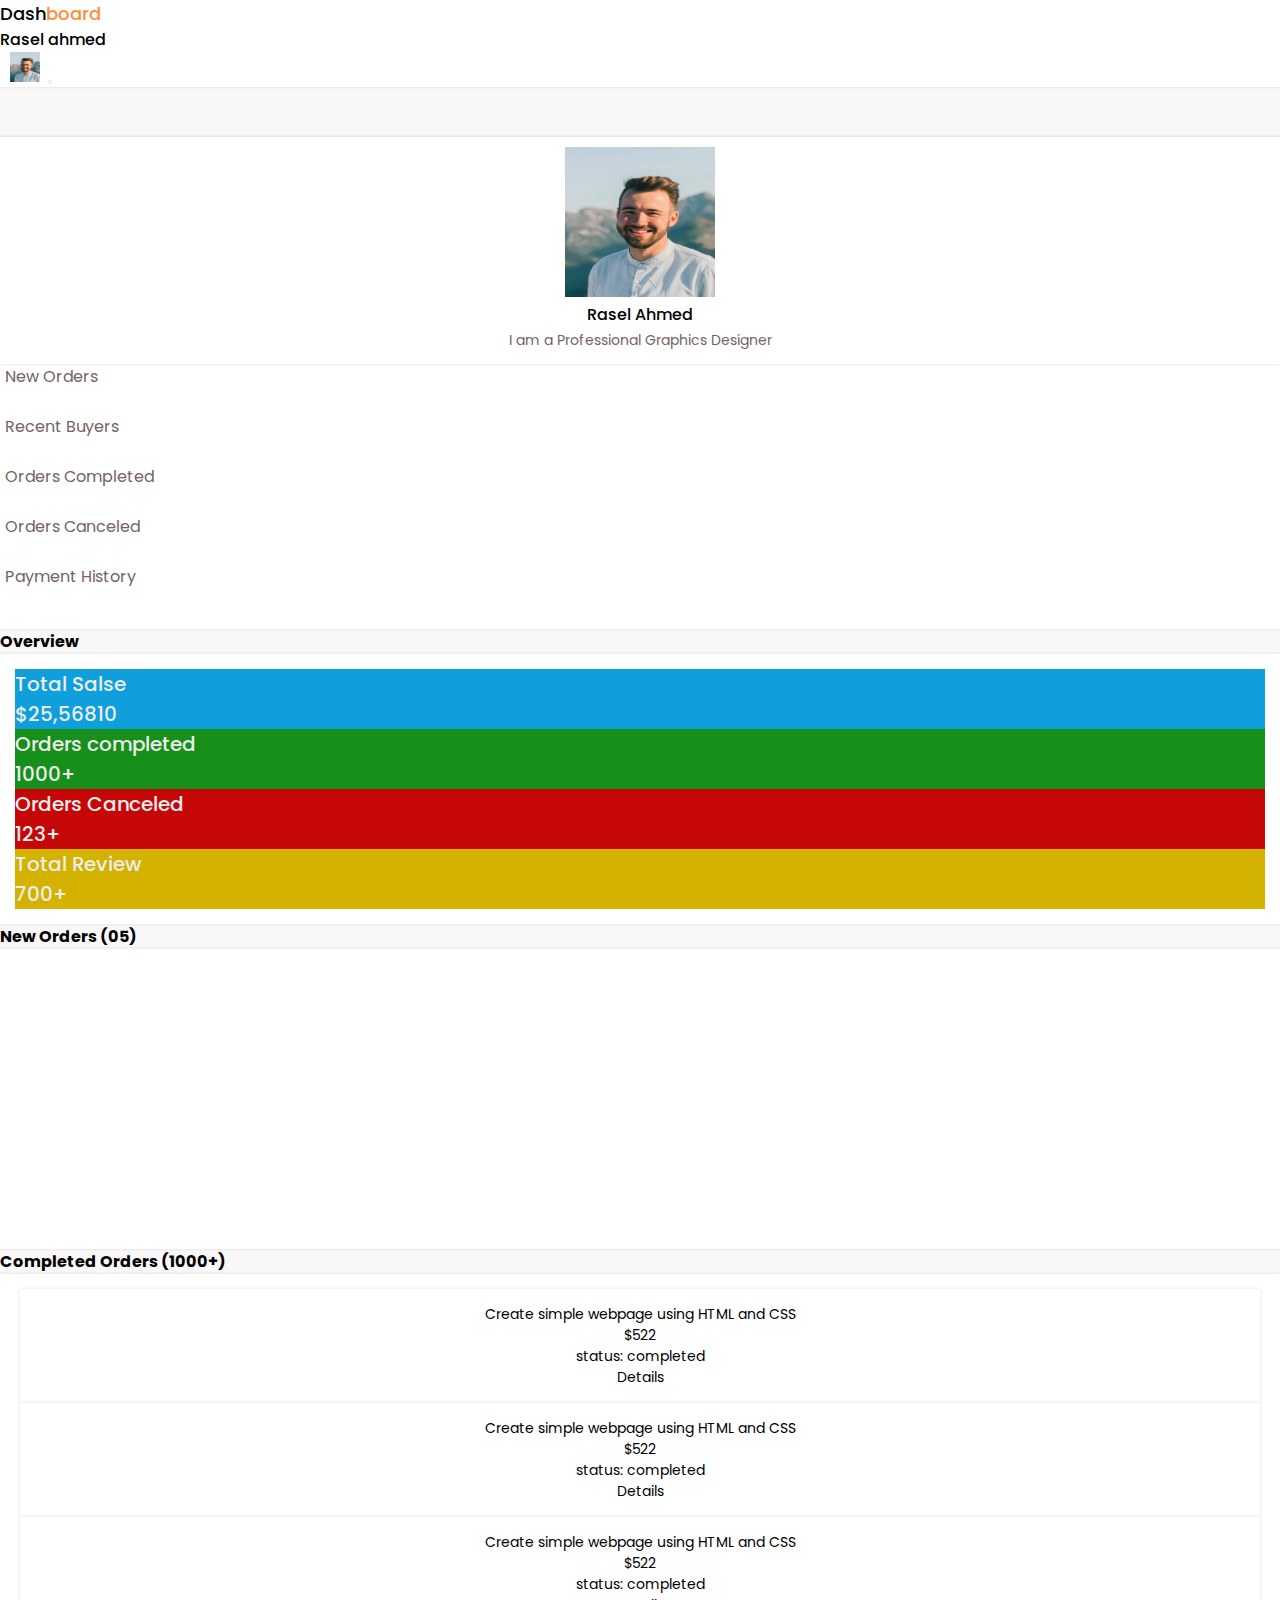
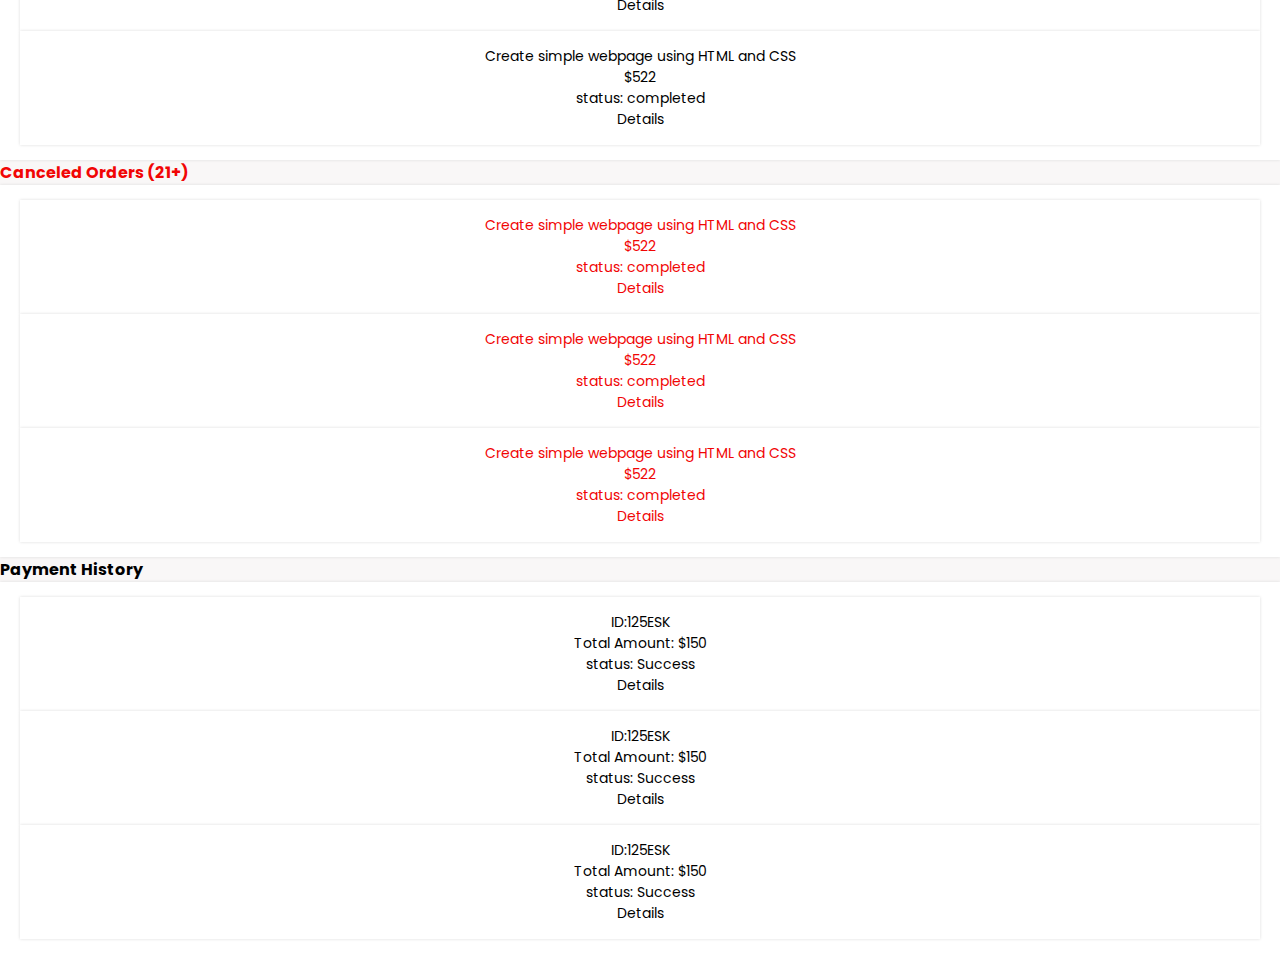
<file: dashboard.html>
<!doctype html>
<html lang="en">
  <head>
    <!-- Required meta tags -->
    <meta charset="utf-8">
    <meta name="viewport" content="width=device-width, initial-scale=1">
    <!--fontawesome cdn-->
    <link rel="stylesheet" href="https://cdnjs.cloudflare.com/ajax/libs/font-awesome/6.1.1/css/all.min.css" integrity="sha512-KfkfwYDsLkIlwQp6LFnl8zNdLGxu9YAA1QvwINks4PhcElQSvqcyVLLD9aMhXd13uQjoXtEKNosOWaZqXgel0g==" crossorigin="anonymous" referrerpolicy="no-referrer" />
    <!--google fonts-->
    <link href="https://fonts.googleapis.com/css2?family=Poppins:wght@300;400;500;600;700&display=swap" rel="stylesheet">
    <!-- Bootstrap CSS -->
    <link href="https://cdn.jsdelivr.net/npm/bootstrap@5.0.2/dist/css/bootstrap.min.css" rel="stylesheet" integrity="sha384-EVSTQN3/azprG1Anm3QDgpJLIm9Nao0Yz1ztcQTwFspd3yD65VohhpuuCOmLASjC" crossorigin="anonymous">
    <link rel="stylesheet" href="css/eventCalendar.css">
    <link rel="stylesheet" href="css/style.css">
    <link rel="stylesheet" href="css/profile.css">
    <link rel="stylesheet" href="css/dashboard.css">
    <title>Dashborad</title>
  </head>
  <body>
<!--Header Section Start-->
<header id="header-section" class="sticky-top py-2">
    <div class="container-xl">
      <div class="row">
          <div class="col-lg-3">
            <div class="logo m-2">
                <a class="navbar-brand logo" href="index.html">Dash<span>board</span></a>
            </div>
          </div>
          <div class="col-lg-9">
              <div class="seller-info d-flex justify-content-end align-items-center">
                  <p class="username m-0">Rasel ahmed</p>
                  <img class="img-fluid rounded-circle" src="images/profile-img.jpg" alt="profile-image">
                  <button class="btn logout-icon"><i class="fa-solid fa-power-off"></i></button>
              </div>
          </div>
      </div>
    </div>
</header>
<!--Header Section End-->

<!--main part start-->
<main>
<div class="container-xl">
    <div class="row">
        <div class="col-md-3">
            <div class="sidebar mb-4">
                <div class="profile-container">
                    <div class="profile-img">
                        <img class="img-fluid rounded-circle" src="images/profile-img.jpg"  alt="profile image">
                        <div class="username text-center mt-1">Rasel Ahmed</div>
                        <div class="profession text-center">I am a Professional Graphics Designer</div>
                    </div>
                </div>
                <div class="sidebar-item pt-5">
                    <ul>
                        <li><a href="#"><i class="fa-solid fa-dollar-sign"></i> New Orders</a></li>
                        <li><a href="#"><i class="fa-solid fa-user"></i> Recent Buyers</a></li>
                        <li><a href="#"><i class="fa-solid fa-layer-group"></i> Orders Completed</a></li>
                        <li><a href="#"><i class="fa-solid fa-rectangle-xmark"></i> Orders Canceled</a></li>
                        <li><a href="#"><i class="fa-solid fa-clock-rotate-left"></i> Payment History</a></li>
                    </ul>
                </div>
            </div>
        </div>
        <div class="col-md-9">
            <div class="dashboard-content">
                <div class="overview mb-3">
                    <h6>Overview</h6>
                    <div class="overview-container rounded-2">
                        <div class="row align-content-center flex-wrap">
                            <div class="col-lg-3 col-md-3 col-sm-6 d-flex align-items-stretch mb-3">
                                <div class="total-salse w-100 p-3 text-center rounded-1">
                                    <h4>Total Salse</h4>
                                    <h4>$25,56810</h4>
                                </div>
                            </div>
                            <div class="col-lg-3 col-md-3 col-sm-6 d-flex align-items-stretch mb-3">
                                <div class="order-complete w-100 p-3 text-center rounded-1">
                                    <h4>Orders completed</h4>
                                    <h4>1000+</h4>
                                </div>
                            </div>
                            <div class="col-lg-3 col-md-3 col-sm-6 d-flex align-items-stretch mb-3">
                                <div class="order-canceled w-100 p-3 text-center rounded-1">
                                    <h4>Orders Canceled</h4>
                                    <h4>123+</h4>
                                </div>
                            </div>
                            <div class="col-lg-3 col-md-3 col-sm-6 d-flex align-items-stretch mb-3">
                                <div class="total-review w-100 p-3 text-center rounded-1">
                                    <h4>Total Review</h4>
                                    <h4>700+</h4>
                                </div>
                            </div>
                        </div>
                    </div>
                </div>
                <div class="overview mb-3 ">
                    <h6>New Orders (05)</h6>
                    <div class="overview-container rounded-2 " style="height:300px; overflow: auto;">
                        <div id='calendar'></div>
                    </div>
                </div>
                <div class="overview mb-3">
                    <h6>Completed Orders (1000+)</h6>
                    <div class="overview-container rounded-2">
                        <div class="new-orders  row justify-content-between mb-2">
                            <div class=" col-sm-5">
                                <span>Create simple webpage using HTML and CSS</span>
                            </div>
                            <div class=" col-sm-2">
                                <span>$522</span>
                            </div>
                            <div class=" col-sm-2">
                                <span>status: completed</span>
                            </div>
                            <div class=" col-sm-2">
                                <span>Details</span>
                            </div>
                        </div>
                        <div class="new-orders  row justify-content-between mb-2">
                            <div class="col-sm-5">
                                <span>Create simple webpage using HTML and CSS</span>
                            </div>
                            <div class="col-sm-2">
                                <span>$522</span>
                            </div>
                            <div class="col-sm-2">
                                <span>status: completed</span>
                            </div>
                            <div class="col-sm-2">
                                <span>Details</span>
                            </div>
                        </div>
                        <div class="new-orders  row justify-content-between mb-2">
                            <div class="col-sm-5">
                                <span>Create simple webpage using HTML and CSS</span>
                            </div>
                            <div class="col-sm-2">
                                <span>$522</span>
                            </div>
                            <div class="col-sm-2">
                                <span>status: completed</span>
                            </div>
                            <div class="col-sm-2">
                                <span>Details</span>
                            </div>
                        </div>
                        <div class="new-orders  row justify-content-between mb-2">
                            <div class="col-sm-5">
                                <span>Create simple webpage using HTML and CSS</span>
                            </div>
                            <div class="col-sm-2">
                                <span>$522</span>
                            </div>
                            <div class="col-sm-2">
                                <span>status: completed</span>
                            </div>
                            <div class="col-sm-2">
                                <span>Details</span>
                            </div>
                        </div>
                    </div>
                </div>
                <div class="overview mb-3">
                    <h6 style="color: #F10505;">Canceled Orders (21+)</h6>
                    <div class="overview-container rounded-2">
                        <div class="canceled-orders new-orders  row justify-content-between mb-2">
                            <div class="col-lg-5">
                                <span>Create simple webpage using HTML and CSS</span>
                            </div>
                            <div class="col-sm-2">
                                <span>$522</span>
                            </div>
                            <div class="col-sm-2">
                                <span>status: completed</span>
                            </div>
                            <div class="col-lg-2">
                                <span>Details</span>
                            </div>
                        </div>
                        <div class="canceled-orders new-orders  row justify-content-between mb-2">
                            <div class="col-sm-5">
                                <span>Create simple webpage using HTML and CSS</span>
                            </div>
                            <div class="col-lg-2">
                                <span>$522</span>
                            </div>
                            <div class="col-sm-2">
                                <span>status: completed</span>
                            </div>
                            <div class="col-sm-2">
                                <span>Details</span>
                            </div>
                        </div>
                        <div class="canceled-orders new-orders  row justify-content-between mb-2">
                            <div class="col-sm-5">
                                <span>Create simple webpage using HTML and CSS</span>
                            </div>
                            <div class="col-sm-2">
                                <span>$522</span>
                            </div>
                            <div class="col-sm-2">
                                <span>status: completed</span>
                            </div>
                            <div class="col-sm-2">
                                <span>Details</span>
                            </div>
                        </div>
                    </div>
                </div>
                <div class="overview mb-3">
                    <h6>Payment History </h6>
                    <div class="overview-container rounded-2">
                        <div class="new-orders  row justify-content-between mb-2">
                            <div class="col-md-3">
                                <span> ID:125ESK</span>
                            </div>
                            <div class="col-md-3">
                                <span>Total Amount: $150</span>
                            </div>
                            <div class="col-md-3">
                                <span>status: Success</span>
                            </div>
                            <div class="col-md-3">
                                <span>Details</span>
                            </div>
                        </div>
                        <div class="new-orders  row justify-content-between mb-2">
                            <div class="col-md-3">
                                <span> ID:125ESK</span>
                            </div>
                            <div class="col-md-3">
                                <span>Total Amount: $150</span>
                            </div>
                            <div class="col-md-3">
                                <span>status: Success</span>
                            </div>
                            <div class="col-md-3">
                                <span>Details</span>
                            </div>
                        </div>
                        <div class="new-orders  row justify-content-between mb-2">
                            <div class="col-md-3">
                                <span> ID:125ESK</span>
                            </div>
                            <div class="col-lg-3 col-md-6">
                                <span>Total Amount: $150</span>
                            </div>
                            <div class="col-lg-3 col-md-6">
                                <span>status: Success</span>
                            </div>
                            <div class="col-lg-3 col-md-6">
                                <span>Details</span>
                            </div>
                        </div>
                      
                    </div>
                </div>
            </div>
        </div>
    </div>
</div>

</main>
<!--main part End-->
<script src="https://code.jquery.com/jquery-3.2.1.slim.min.js" integrity="sha384-KJ3o2DKtIkvYIK3UENzmM7KCkRr/rE9/Qpg6aAZGJwFDMVNA/GpGFF93hXpG5KkN" crossorigin="anonymous"></script>
<script src="https://cdnjs.cloudflare.com/ajax/libs/popper.js/1.12.3/umd/popper.min.js" integrity="sha384-vFJXuSJphROIrBnz7yo7oB41mKfc8JzQZiCq4NCceLEaO4IHwicKwpJf9c9IpFgh" crossorigin="anonymous"></script>
<script src="https://maxcdn.bootstrapcdn.com/bootstrap/4.0.0-beta.2/js/bootstrap.min.js" integrity="sha384-alpBpkh1PFOepccYVYDB4do5UnbKysX5WZXm3XxPqe5iKTfUKjNkCk9SaVuEZflJ" crossorigin="anonymous"></script>

    <script src="js/eventCalendar.js"></script>
    <script src="js/newOrder.js"></script>
    <script src="js/main.js"></script>
  </body>
</html>
</file>
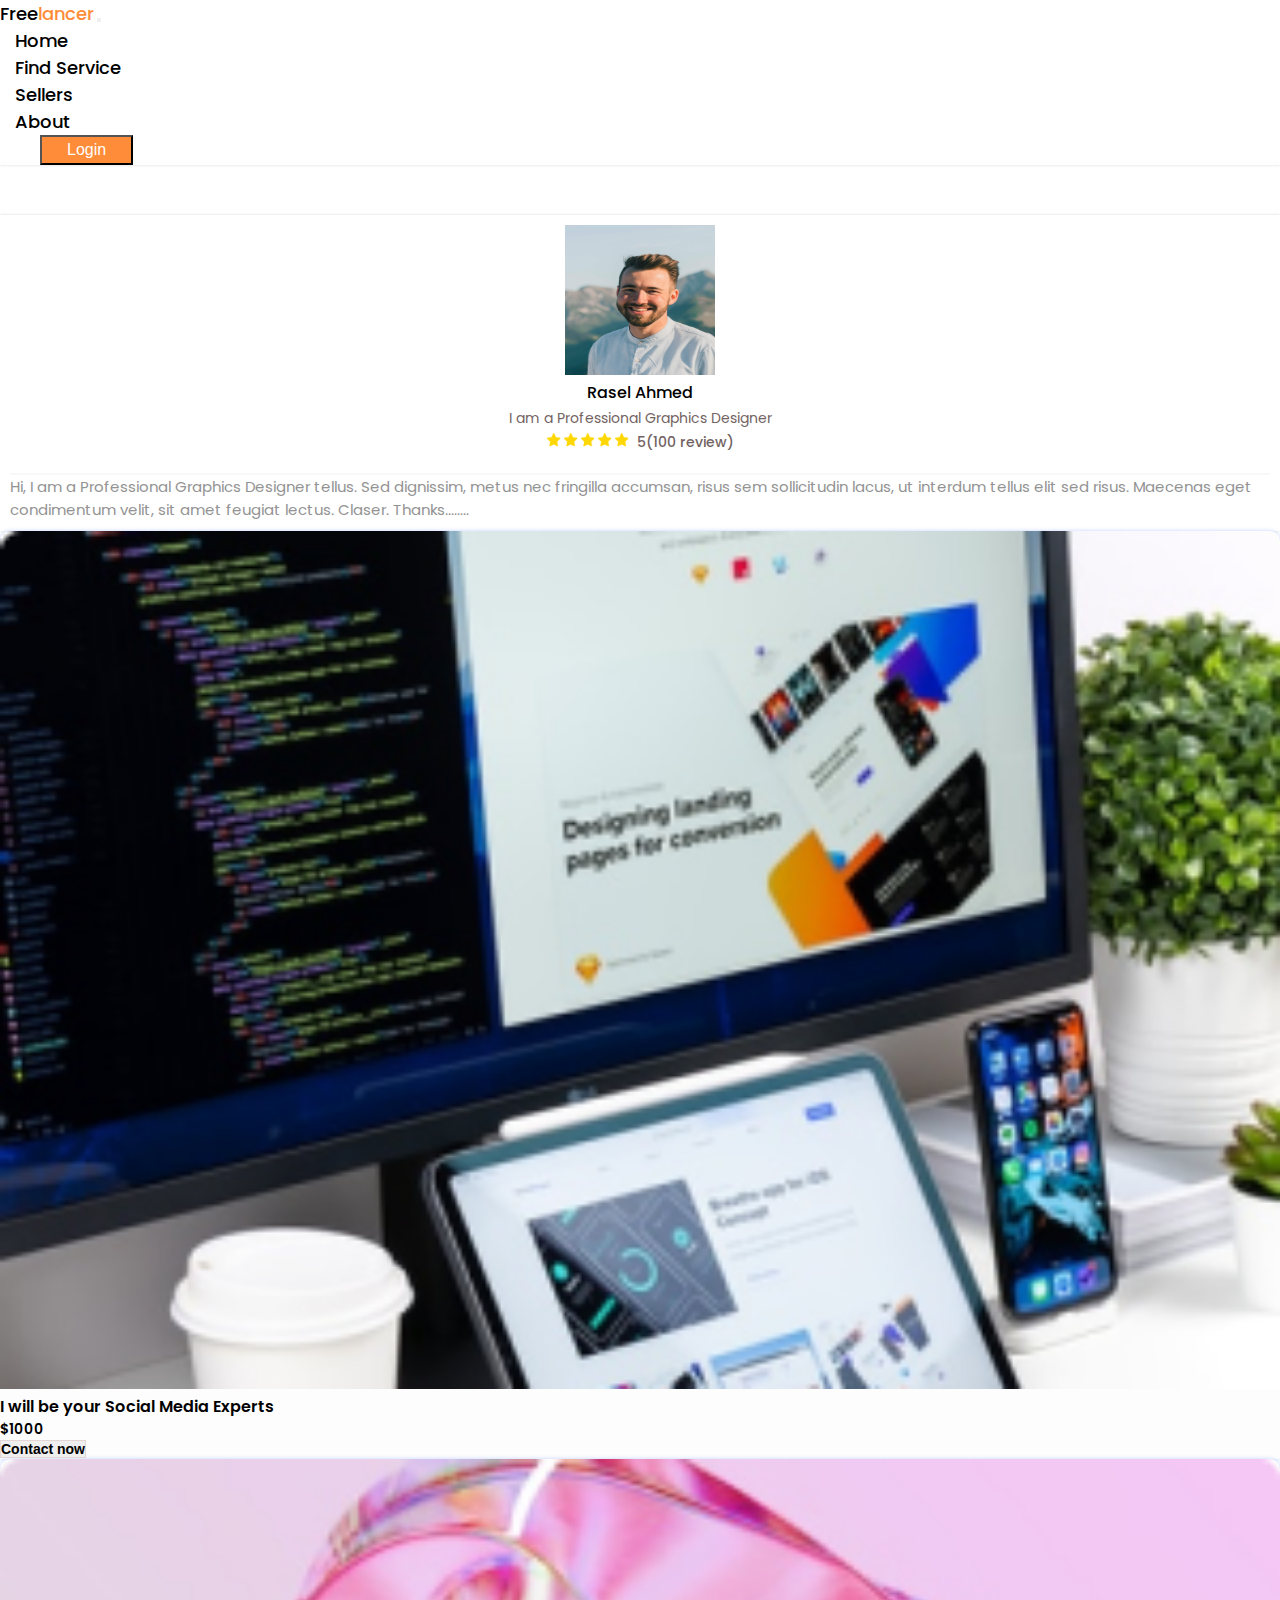
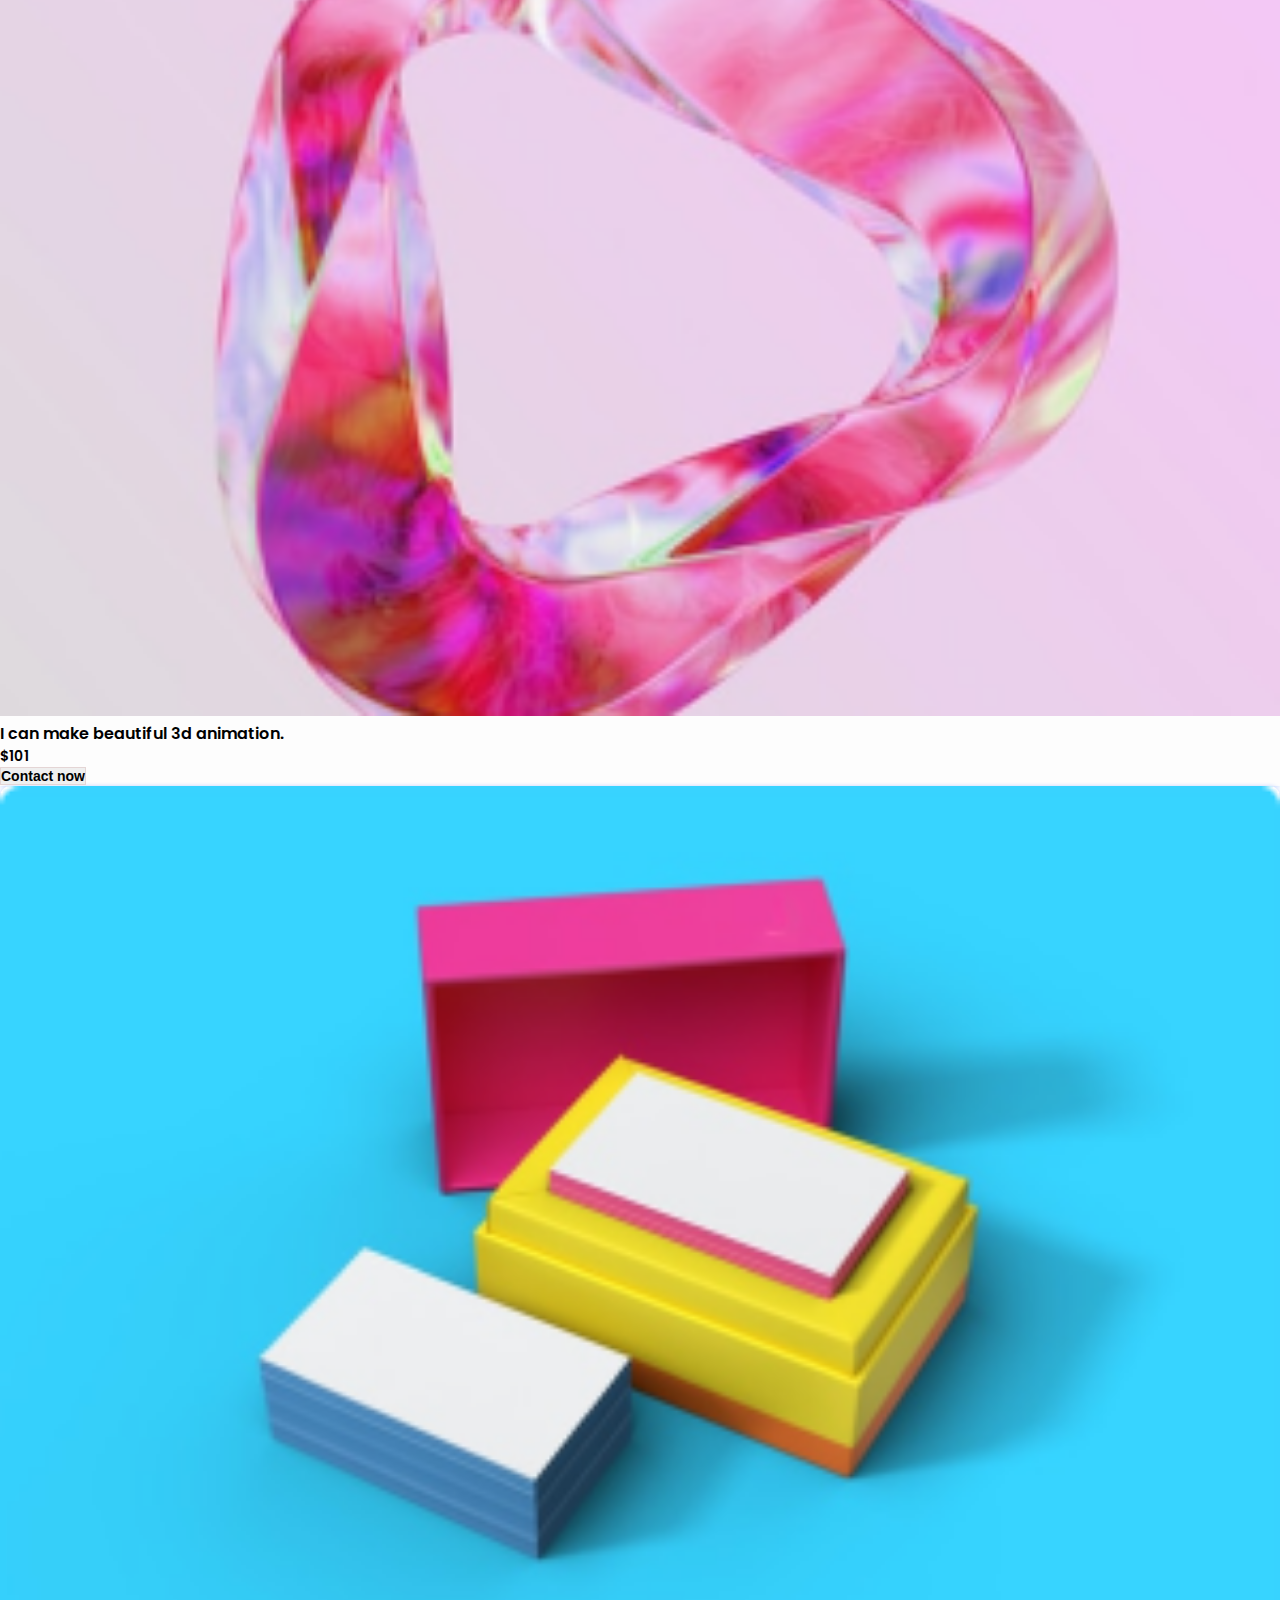
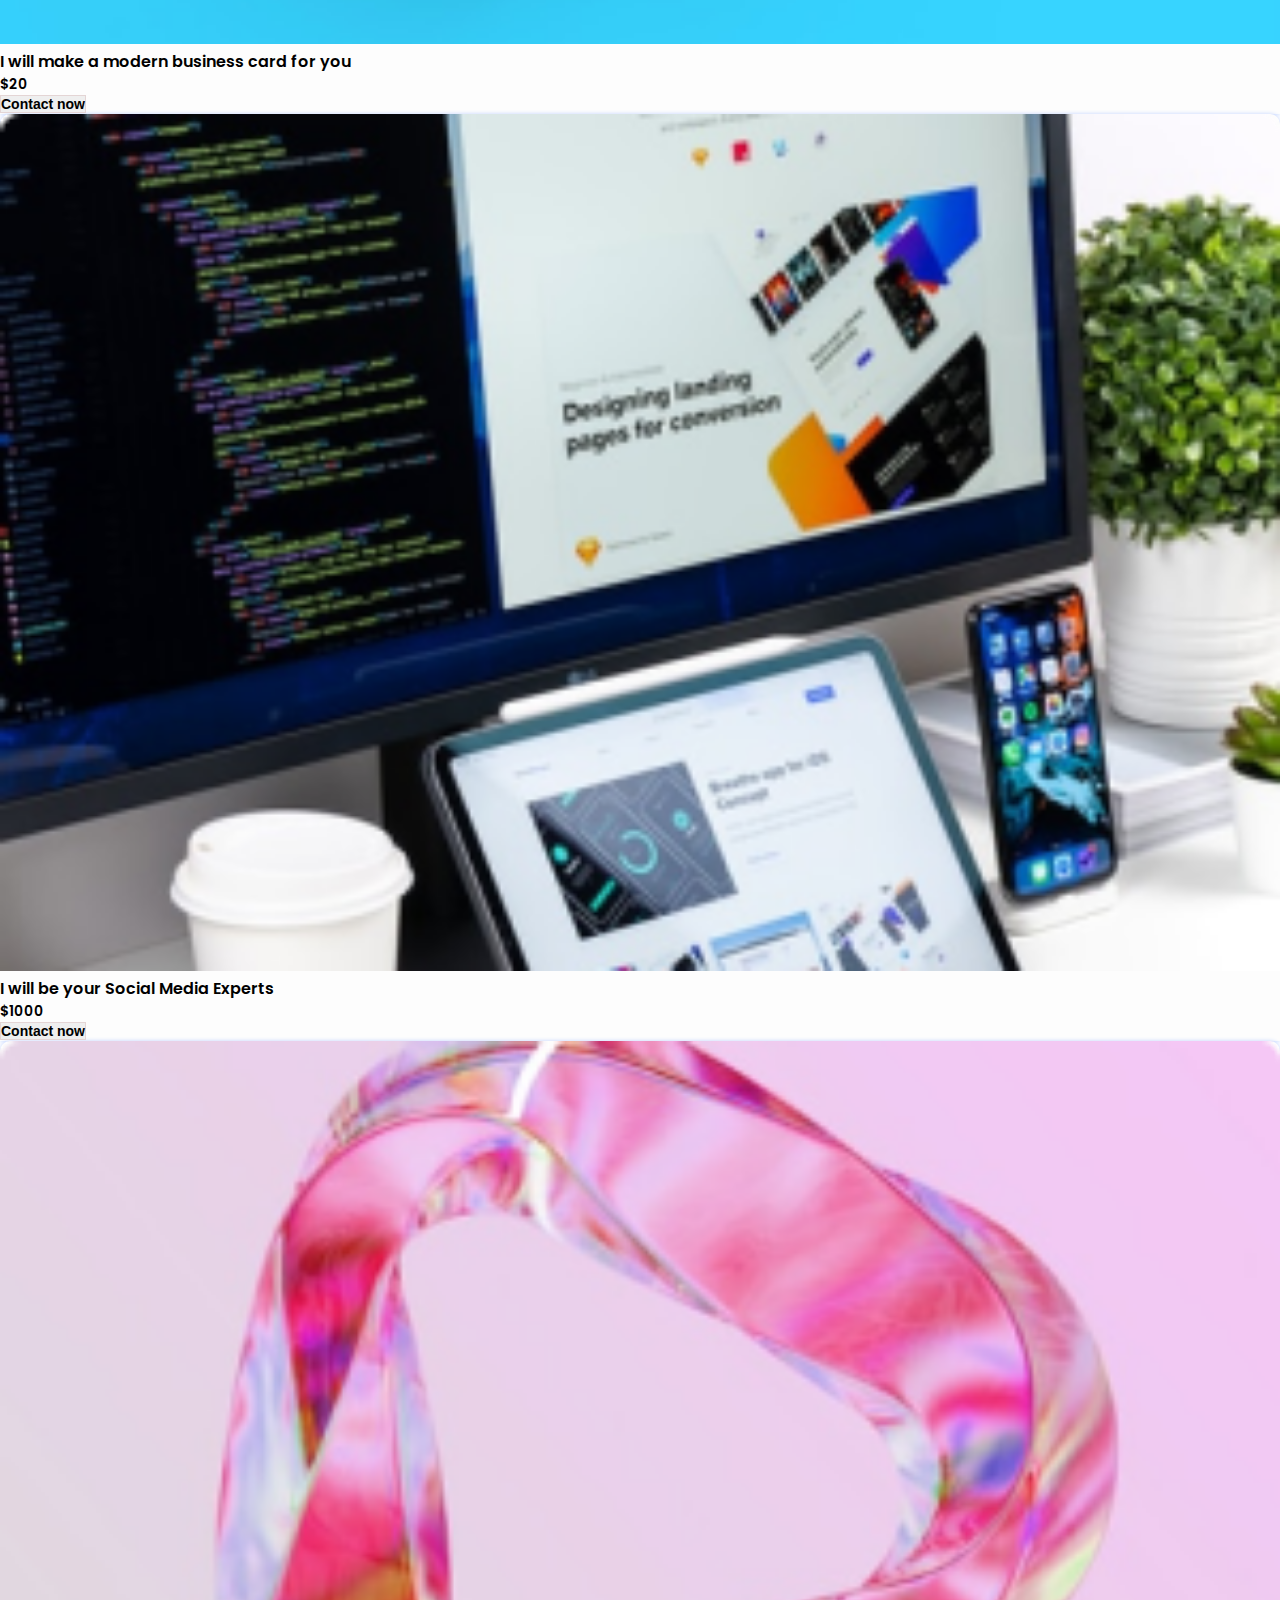
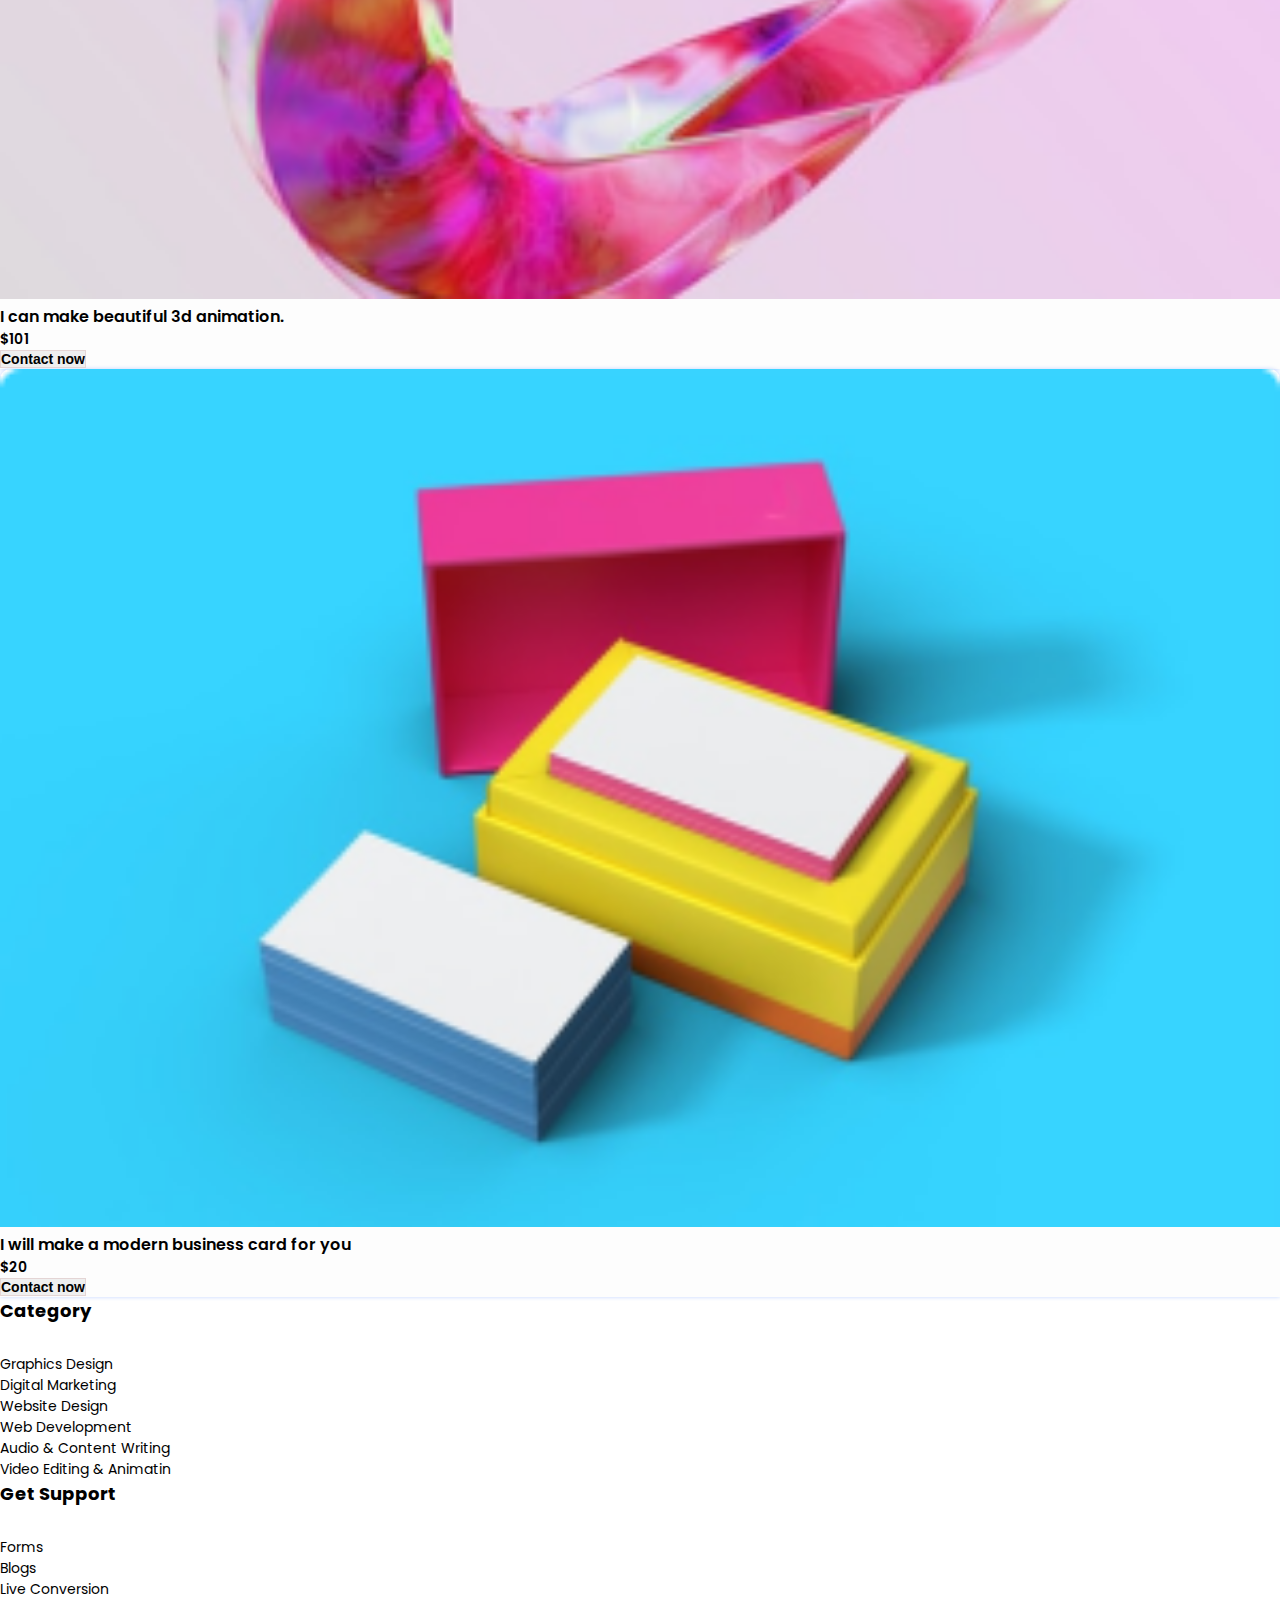
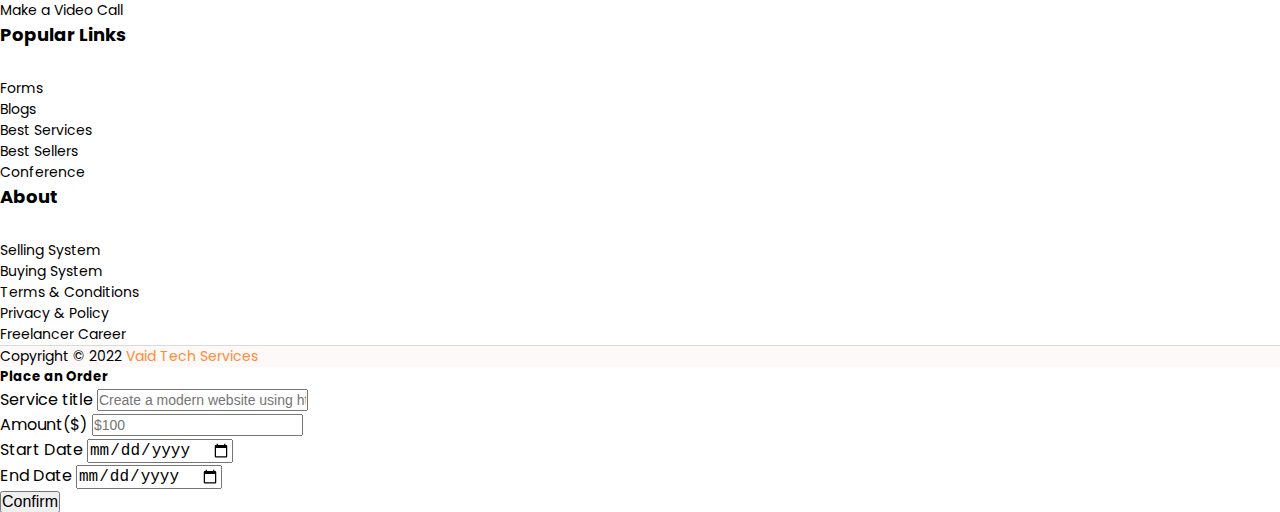
<file: profile.html>
<!doctype html>
<html lang="en">
  <head>
    <!-- Required meta tags -->
    <meta charset="utf-8">
    <meta name="viewport" content="width=device-width, initial-scale=1">
    <!--google fonts-->
    <link href="https://fonts.googleapis.com/css2?family=Poppins:wght@300;400;500;600;700&display=swap" rel="stylesheet">
    <!-- Bootstrap CSS -->
    <link href="https://cdn.jsdelivr.net/npm/bootstrap@5.0.2/dist/css/bootstrap.min.css" rel="stylesheet" integrity="sha384-EVSTQN3/azprG1Anm3QDgpJLIm9Nao0Yz1ztcQTwFspd3yD65VohhpuuCOmLASjC" crossorigin="anonymous">
    <title>Profile</title>
    <link rel="stylesheet" href="css/style.css">
    <link rel="stylesheet" href="css/profile.css">
  </head>
  <body>
<!--Header Section Start-->
<header id="header-section" class="sticky-top">
    <div class="container">
        <nav class="navbar navbar-expand-md navbar-light">
            <div class="container-fluid">
              <a class="navbar-brand logo" href="index.html">Free<span>lancer</span></a>
              <button class="navbar-toggler" type="button" data-bs-toggle="collapse" data-bs-target="#navbarNav" aria-controls="navbarNav" aria-expanded="false" aria-label="Toggle navigation">
                <span class="navbar-toggler-icon"></span>
              </button>
              <div class="collapse navbar-collapse" id="navbarNav">
                <ul class="navbar-nav ms-auto">
                  <li class="nav-item">
                    <a class="nav-link active" aria-current="page" href="#">Home</a>
                  </li>
                  <li class="nav-item">
                    <a class="nav-link" href="#">Find Service</a>
                  </li>
                  <li class="nav-item">
                    <a class="nav-link" href="#">Sellers</a>
                  </li>
                  <li class="nav-item">
                    <a class="nav-link" href="#">About</a>
                  </li>
                </ul>
                <button class="btn login-btn">Login</button>
              </div>
            </div>
          </nav>
    </div>
</header>
<!--Header Section End-->

<!--main part start-->
<main>
<!--Profile  Section Start-->
<div class="profile-section pb-5">
    <div class="container">
        <div class="row">
            <div class="col-lg-4 col-md-4 mb-4">
                <div class="profile-container">
                    <div class="profile-img">
                        <img class="img-fluid rounded-circle" src="images/profile-img.jpg"  alt="profile image">
                        <div class="username text-center mt-1">Rasel Ahmed</div>
                        <div class="profession text-center">I am a Professional Graphics Designer</div>
                        <div class="rating d-flex align-items-center justify-content-center">
                            <img src="images/star.png" alt="star">
                            <img src="images/star.png" alt="star">
                            <img src="images/star.png" alt="star">
                            <img src="images/star.png" alt="star">
                            <img src="images/star.png" alt="star"> 
                            <span class="ml-2"> 5(100 review)</span>
                        </div>
                        <div class="description pt-3">
                            <p>Hi, I am a Professional Graphics Designer
                                tellus. Sed dignissim, metus nec fringilla accumsan, risus sem sollicitudin lacus, ut interdum tellus elit sed risus. Maecenas eget condimentum velit, sit amet feugiat lectus. Claser. Thanks........
                            </p>
                        </div>

                    </div>
                </div>
            </div>
            <div class="col-lg-8">
                <div class="services">
                    <div class="container">
                       <div class="row">

                        <div class="col-lg-4 col-md-6 mb-4 d-flex align-items-stretch">
                            <div class="service-item d-flex flex-wrap align-content-between">
                                <div class="service-img">
                                    <img class="img-fluid" src="images/web-app.png" alt="">
                                    <div class="service-title p-2">
                                        <h4>I will be your Social Media Experts</h4>
                                    </div>
                                </div>
                                <div class="service-footer d-flex justify-content-between align-items-center p-3 ">
                                    <div class="service-price ">
                                        <span>$1000</span>
                                    </div>
                                    <div class="contact-btn">
                                        <button class="btn ">Contact now</button>
                                    </div>
                                </div>
                            </div>
                        </div>
                        <div class="col-lg-4 col-md-6 mb-4 d-flex align-items-stretch">
                            <div class="service-item d-flex flex-wrap align-content-between">
                                <div class="service-img">
                                    <img class="img-fluid" src="images/3d-animation.png" alt="">
                                    <div class="service-title p-2">
                                        <h4>I can make beautiful 3d animation.</h4>
                                    </div>
                                </div>
                                <div class="service-footer d-flex justify-content-between align-items-center p-3 ">
                                    <div class="service-price ">
                                        <span>$101</span>
                                    </div>
                                    <div class="contact-btn">
                                        <button class="btn ">Contact now</button>
                                    </div>
                                </div>
                            </div>
                        </div>
                        <div class="col-lg-4 col-md-6 mb-4 d-flex align-items-stretch">
                            <div class="service-item d-flex flex-wrap align-content-between">
                                <div class="service-img">
                                    <img class="img-fluid" src="images/business-card.png" alt="">
                                    <div class="service-title p-2">
                                        <h4>I will make a modern business card for you</h4>
                                    </div>
                                </div>
                                <div class="service-footer d-flex justify-content-between align-items-center p-3 ">
                                    <div class="service-price ">
                                        <span>$20</span>
                                    </div>
                                    <div class="contact-btn">
                                        <button class="btn ">Contact now</button>
                                    </div>
                                </div>
                            </div>
                        </div>
                        <div class="col-lg-4 col-md-6 mb-4 d-flex align-items-stretch">
                            <div class="service-item d-flex flex-wrap align-content-between">
                                <div class="service-img">
                                    <img class="img-fluid" src="images/web-app.png" alt="">
                                    <div class="service-title p-2">
                                        <h4>I will be your Social Media Experts</h4>
                                    </div>
                                </div>
                                <div class="service-footer d-flex justify-content-between align-items-center p-3 ">
                                    <div class="service-price ">
                                        <span>$1000</span>
                                    </div>
                                    <div class="contact-btn">
                                        <button class="btn ">Contact now</button>
                                    </div>
                                </div>
                            </div>
                        </div>
                        <div class="col-lg-4 col-md-6 mb-4 d-flex align-items-stretch">
                            <div class="service-item d-flex flex-wrap align-content-between">
                                <div class="service-img">
                                    <img class="img-fluid" src="images/3d-animation.png" alt="">
                                    <div class="service-title p-2">
                                        <h4>I can make beautiful 3d animation.</h4>
                                    </div>
                                </div>
                                <div class="service-footer d-flex justify-content-between align-items-center p-3 ">
                                    <div class="service-price ">
                                        <span>$101</span>
                                    </div>
                                    <div class="contact-btn">
                                        <button class="btn ">Contact now</button>
                                    </div>
                                </div>
                            </div>
                        </div>
                        <div class="col-lg-4 col-md-6 mb-4 d-flex align-items-stretch">
                            <div class="service-item d-flex flex-wrap align-content-between">
                                <div class="service-img">
                                    <img class="img-fluid" src="images/business-card.png" alt="">
                                    <div class="service-title p-2">
                                        <h4>I will make a modern business card for you</h4>
                                    </div>
                                </div>
                                <div class="service-footer d-flex justify-content-between align-items-center p-3 ">
                                    <div class="service-price ">
                                        <span>$20</span>
                                    </div>
                                    <div class="contact-btn">
                                        <button class="btn ">Contact now</button>
                                    </div>
                                </div>
                            </div>
                        </div>
                        </div>
                       </div>
                    </div>
                </div>
            </div>
        </div>
    </div>
</div>
<!--Profile  Section End-->



<!--Footer To Section Start-->
<footer id="footer-section" class="mt-5">
    <div class="footer-top bg-light pt-5 mt-3">
        <div class="container">
            <div class="row text-left">
                 <div class="col-lg-3">
                     <div class="category">
                         <h6>Category</h6>
                         <ul>
                             <li class="nav-item">
                                 <a href="#" class="nav-link">Graphics Design</a>
                             </li>
                             <li class="nav-item">
                                 <a href="#" class="nav-link">Digital Marketing</a>
                             </li>
                             <li class="nav-item">
                                 <a href="#" class="nav-link">Website Design</a>
                             </li>
                             <li class="nav-item">
                                 <a href="#" class="nav-link">Web Development</a>
                             </li>
                             <li class="nav-item">
                                 <a href="#" class="nav-link">Audio & Content Writing</a>
                             </li>
                             <li class="nav-item">
                                 <a href="#" class="nav-link">Video Editing & Animatin   </a>
                             </li>
                         </ul>
                     </div>
                 </div>
                 <div class="col-lg-3">
                     <div class="get-support">
                         <h6>Get Support</h6>
                         <ul>
                             <li class="nav-item">
                                 <a href="#" class="nav-link">Forms</a>
                             </li>
                             <li class="nav-item">
                                 <a href="#" class="nav-link">Blogs</a>
                             </li>
                             <li class="nav-item">
                                 <a href="#" class="nav-link">Live Conversion</a>
                             </li>
                             <li class="nav-item">
                                 <a href="#" class="nav-link">Make a Video Call</a>
                             </li>
                         </ul>
                     </div>
                 </div>
                 <div class="col-lg-3">
                    <div class="popular-link">
                        <h6>Popular Links</h6>
                        <ul>
                            <li class="nav-item">
                                <a href="#" class="nav-link">Forms</a>
                           </li>
                            <li class="nav-item">
                                <a href="#" class="nav-link">Blogs</a>
                            </li>
                            <li class="nav-item">
                                <a href="#" class="nav-link">Best Services</a>
                            </li>
                            <li class="nav-item">
                                <a href="#" class="nav-link">Best Sellers</a>
                           </li>
                            <li class="nav-item">
                                <a href="#" class="nav-link">Conference</a>
                            </li>
                        </ul>
                    </div>
                </div>
                 <div class="col-lg-3">
                     <div class="about">
                         <h6>About </h6>
                         <ul>
                             <li class="nav-item">
                                 <a href="#" class="nav-link">Selling System</a>
                             </li>
                             <li class="nav-item">
                                 <a href="#" class="nav-link">Buying System</a>
                             </li>
                             <li class="nav-item">
                                 <a href="#" class="nav-link">Terms & Conditions  </a>
                             </li>
                             <li class="nav-item">
                                 <a href="#" class="nav-link">Privacy & Policy</a>
                                </li>
                             <li class="nav-item">
                                 <a href="#" class="nav-link">Freelancer Career </a>
                             </li>
                         </ul>
                     </div>
                 </div>
   
            </div>
        </div>
    </div>
    <div class="footer-bottom py-3">
        <div class="container">
            <p class="text-center m-0">Copyright &copy; 2022 <span>Vaid Tech Services</span></p>
        </div>
    </div>
</footer>
<!--Footer To Section End-->
<!-- Modal to add new event -->
<div class="modal fade" id="orderModal">
    <div class="modal-dialog">
    <div class="modal-content">
        <div class="modal-header ">
        <h5 class="modal-title fs-2">Place an Order</h5>
        </div>
        <div class="modal-body">
        <form>
            <div class="mb-3">
            <label for="title" class="form-label">Service title</label>
            <input type="text" name="title" class="form-control" id="title" placeholder="Create a modern website using html and css">
            </div>
            <div class="mb-3">
            <label for="title" class="form-label">Amount($)</label>
            <input type="text" name="title" class="form-control" id="amount" placeholder="$100">
            </div>
            <div class="mb-3">
            <label for="date" class="form-label">Start Date</label>
            <input type="date" name="date" class="form-control" id="startDate" required>
            </div>
            <div class="mb-3">
            <label for="date" class="form-label">End Date</label>
            <input type="date" name="date" class="form-control" id="endDate" required>
            </div>
            <button id="confirmBtn" type="submit" class="btn btn-primary ms-auto d-flex justify-content-end ">Confirm
            </button>
        </form>
        </div>
    </div>
    </div>
</div>

</main>
<script src="https://code.jquery.com/jquery-3.2.1.slim.min.js" integrity="sha384-KJ3o2DKtIkvYIK3UENzmM7KCkRr/rE9/Qpg6aAZGJwFDMVNA/GpGFF93hXpG5KkN" crossorigin="anonymous"></script>
<script src="https://cdnjs.cloudflare.com/ajax/libs/popper.js/1.12.3/umd/popper.min.js" integrity="sha384-vFJXuSJphROIrBnz7yo7oB41mKfc8JzQZiCq4NCceLEaO4IHwicKwpJf9c9IpFgh" crossorigin="anonymous"></script>
<script src="https://maxcdn.bootstrapcdn.com/bootstrap/4.0.0-beta.2/js/bootstrap.min.js" integrity="sha384-alpBpkh1PFOepccYVYDB4do5UnbKysX5WZXm3XxPqe5iKTfUKjNkCk9SaVuEZflJ" crossorigin="anonymous"></script>
    <!--custom js-->
<script src="js/main.js"></script>
  </body>
</html>
</file>
<file: css/style.css>
*{
    margin: 0;
    padding: 0;
    box-sizing: border-box;
}
html{
    font-size:62.5%
}
body{
    font-family: 'Poppins', sans-serif;
}
img{
    max-width: 100%;
    height: auto;
}
ul{
    list-style-type: none;
}
a,a:hover{
    text-decoration: none;
    color: #000;
}
/*
-----------------------------------------------------------
-------------- Header Section Styles --------------------
-----------------------------------------------------------
*/
#header-section{
    box-shadow: 0 0 .3rem #DCDCDC;
    background: #fff;
}
#header-section .logo{
    font-weight: 500;
    font-size: 1.8rem;
}
#header-section .logo span{
    color: #FF8C38;
}
#header-section .login-btn {
    background: #FF8C38;
    font-size: 1.6rem;
    margin-left: 4rem;
    color: #FEFEFE;
    padding: .4rem 2.5rem;
}
.navbar-nav .nav-link{
    font-family: 'Poppins', sans-serif;
    font-weight: 500;
    font-size: 1.8rem;
    color: #000000!important;
    margin-left: 1.5rem;
}

/*
-----------------------------------------------------------
-------------- Banner Section Styles --------------------
-----------------------------------------------------------
*/
#banner-section{
    background-image: linear-gradient(rgba(0,0,0,0.6), rgba(0,0,0,0.6)), url("../images/hero bg.jpg");
    background-repeat: no-repeat;
    background-position: center;
    background-size: cover;
}
#banner-section .form-box{
    display: flex;
    justify-content: center;
    align-items: center;
    height: 45rem;
}
#banner-section .form-box input {
    position: relative;
    border-radius: 3rem!important;
    padding: .5rem .5rem .5rem 1.5rem;
    font-size: 1.6rem;
}
::placeholder{
    font-size: 1.4rem;
}

/*Search modal*/
#searchModal input{
    position: relative;
    border-radius: 3rem!important;
    padding:.5rem .5rem .5rem 1.5rem;
    font-size: 1.6rem;
}
/*Order modal*/
#orderModal {
    font-size: 1.6rem;
}
#orderModal input{
    font-size: 1.6rem;
}
#orderModal button{
    font-size: 1.6rem;
}
.search-icon {
    position: absolute;
    top: 1.1rem;
    right: 1.8rem;
    z-index: 10;
}
.search-icon img{
    width:1.8rem;
    height:1.8rem;
}
.service-price span,
.contact-btn button{
    font-size: 1.4rem;
    color: #000000;
    font-weight: 600;
}
.contact-btn button{
    font-weight: 600;
    border: .1rem solid #E4D5D5;
    color: #000000;
}
/*
-----------------------------------------------------------
-------------- Service Section Styles --------------------
-----------------------------------------------------------
*/
.service-item{
    width: 100%;
    /* border: 1px solid gainsboro; */
    background: #FDFDFD;
    box-shadow: 0 0 .4rem #C3D4FF;
    border-radius: 1rem 1rem 0 0;
}
.service-item h4{
    font-size:1.6rem;
    font-weight: 600;
}
.service-img{
    width: 100%;
    min-height: 18rem;
}
.service-img img{
    width: 100%;
    border-radius: .5rem .5rem 0 0;
}
.service-footer {
    width: 100%;
}
-----------------------------------------------------------
-------------- Footer Section Styles --------------------
-----------------------------------------------------------
*/
.footer-top ul li .nav-link{
    color: #000000;
}
.footer-top h6{
    font-size: 1.8rem;
}
.footer-top ul{
    padding-top:3rem;
    padding-left: 0;
}
.footer-top ul li{
    text-align:left;
}
.footer-top ul li a{
    font-size: 1.4rem;
    color: #000000;
}
.footer-bottom{
    background: #FDF9F9;
    border-top: .1rem solid #DADADA;
}
.footer-bottom p {
    font-size: 1.4rem;
}
.footer-bottom p span{
    color: #FF8C38;
}
</file>
<file: css/eventCalendar.css>
/* classes attached to <body> */
/* TODO: make fc-event selector work when calender in shadow DOM */
.fc-not-allowed,
.fc-not-allowed .fc-event { /* override events' custom cursors */
  cursor: not-allowed;
}

/* TODO: not attached to body. attached to specific els. move */
.fc-unselectable {
  -webkit-user-select: none;
     -moz-user-select: none;
      -ms-user-select: none;
          user-select: none;
  -webkit-touch-callout: none;
  -webkit-tap-highlight-color: rgba(0, 0, 0, 0);
}
.fc {
  /* layout of immediate children */
  display: flex;
  flex-direction: column;

  font-size: 1em
}
.fc,
  .fc *,
  .fc *:before,
  .fc *:after {
    box-sizing: border-box;
  }
.fc table {
    border-collapse: collapse;
    border-spacing: 0;
    font-size: 1em; /* normalize cross-browser */
  }
.fc th {
    text-align: center;
  }
.fc th,
  .fc td {
    vertical-align: top;
    padding: 0;
  }
.fc a[data-navlink] {
    cursor: pointer;
  }
.fc a[data-navlink]:hover {
    text-decoration: underline;
  }
.fc-direction-ltr {
  direction: ltr;
  text-align: left;
}
.fc-direction-rtl {
  direction: rtl;
  text-align: right;
}
.fc-theme-standard td,
  .fc-theme-standard th {
    border: 1px solid #ddd;
    border: 1px solid var(--fc-border-color, #ddd);
  }
/* for FF, which doesn't expand a 100% div within a table cell. use absolute positioning */
/* inner-wrappers are responsible for being absolute */
/* TODO: best place for this? */
.fc-liquid-hack td,
  .fc-liquid-hack th {
    position: relative;
  }

@font-face {
  font-family: 'fcicons';
  src: url("[data-uri]") format('truetype');
  font-weight: normal;
  font-style: normal;
}

.fc-icon {
  /* added for fc */
  display: inline-block;
  width: 1em;
  height: 1em;
  text-align: center;
  -webkit-user-select: none;
     -moz-user-select: none;
      -ms-user-select: none;
          user-select: none;

  /* use !important to prevent issues with browser extensions that change fonts */
  font-family: 'fcicons' !important;
  speak: none;
  font-style: normal;
  font-weight: normal;
  font-variant: normal;
  text-transform: none;
  line-height: 1;

  /* Better Font Rendering =========== */
  -webkit-font-smoothing: antialiased;
  -moz-osx-font-smoothing: grayscale;
}

.fc-icon-chevron-left:before {
  content: "\e900";
}

.fc-icon-chevron-right:before {
  content: "\e901";
}

.fc-icon-chevrons-left:before {
  content: "\e902";
}

.fc-icon-chevrons-right:before {
  content: "\e903";
}

.fc-icon-minus-square:before {
  content: "\e904";
}

.fc-icon-plus-square:before {
  content: "\e905";
}

.fc-icon-x:before {
  content: "\e906";
}
/*
Lots taken from Flatly (MIT): https://bootswatch.com/4/flatly/bootstrap.css

These styles only apply when the standard-theme is activated.
When it's NOT activated, the fc-button classes won't even be in the DOM.
*/
.fc {

  /* reset */

}
.fc .fc-button {
    border-radius: 0;
    overflow: visible;
    text-transform: none;
    margin: 0;
    font-family: inherit;
    font-size: inherit;
    line-height: inherit;
  }
.fc .fc-button:focus {
    outline: 1px dotted;
    outline: 5px auto -webkit-focus-ring-color;
  }
.fc .fc-button {
    -webkit-appearance: button;
  }
.fc .fc-button:not(:disabled) {
    cursor: pointer;
  }
.fc .fc-button::-moz-focus-inner {
    padding: 0;
    border-style: none;
  }
.fc {

  /* theme */

}
.fc .fc-button {
    display: inline-block;
    font-weight: 400;
    text-align: center;
    vertical-align: middle;
    -webkit-user-select: none;
       -moz-user-select: none;
        -ms-user-select: none;
            user-select: none;
    background-color: transparent;
    border: 1px solid transparent;
    padding: 0.4em 0.65em;
    font-size: 1em;
    line-height: 1.5;
    border-radius: 0.25em;
  }
.fc .fc-button:hover {
    text-decoration: none;
  }
.fc .fc-button:focus {
    outline: 0;
    box-shadow: 0 0 0 0.2rem rgba(44, 62, 80, 0.25);
  }
.fc .fc-button:disabled {
    opacity: 0.65;
  }
.fc {

  /* "primary" coloring */

}
.fc .fc-button-primary {
    color: #fff;
    color: var(--fc-button-text-color, #fff);
    background-color: #2C3E50;
    background-color: var(--fc-button-bg-color, #2C3E50);
    border-color: #2C3E50;
    border-color: var(--fc-button-border-color, #2C3E50);
  }
.fc .fc-button-primary:hover {
    color: #fff;
    color: var(--fc-button-text-color, #fff);
    background-color: #1e2b37;
    background-color: var(--fc-button-hover-bg-color, #1e2b37);
    border-color: #1a252f;
    border-color: var(--fc-button-hover-border-color, #1a252f);
  }
.fc .fc-button-primary:disabled { /* not DRY */
    color: #fff;
    color: var(--fc-button-text-color, #fff);
    background-color: #2C3E50;
    background-color: var(--fc-button-bg-color, #2C3E50);
    border-color: #2C3E50;
    border-color: var(--fc-button-border-color, #2C3E50); /* overrides :hover */
  }
.fc .fc-button-primary:focus {
    box-shadow: 0 0 0 0.2rem rgba(76, 91, 106, 0.5);
  }
.fc .fc-button-primary:not(:disabled):active,
  .fc .fc-button-primary:not(:disabled).fc-button-active {
    color: #fff;
    color: var(--fc-button-text-color, #fff);
    background-color: #1a252f;
    background-color: var(--fc-button-active-bg-color, #1a252f);
    border-color: #151e27;
    border-color: var(--fc-button-active-border-color, #151e27);
  }
.fc .fc-button-primary:not(:disabled):active:focus,
  .fc .fc-button-primary:not(:disabled).fc-button-active:focus {
    box-shadow: 0 0 0 0.2rem rgba(76, 91, 106, 0.5);
  }
.fc {

  /* icons within buttons */

}
.fc .fc-button .fc-icon {
    vertical-align: middle;
    font-size: 1.5em; /* bump up the size (but don't make it bigger than line-height of button, which is 1.5em also) */
  }
.fc .fc-button-group {
    position: relative;
    display: inline-flex;
    vertical-align: middle;
  }
.fc .fc-button-group > .fc-button {
    position: relative;
    flex: 1 1 auto;
  }
.fc .fc-button-group > .fc-button:hover {
    z-index: 1;
  }
.fc .fc-button-group > .fc-button:focus,
  .fc .fc-button-group > .fc-button:active,
  .fc .fc-button-group > .fc-button.fc-button-active {
    z-index: 1;
  }
.fc-direction-ltr .fc-button-group > .fc-button:not(:first-child) {
    margin-left: -1px;
    border-top-left-radius: 0;
    border-bottom-left-radius: 0;
  }
.fc-direction-ltr .fc-button-group > .fc-button:not(:last-child) {
    border-top-right-radius: 0;
    border-bottom-right-radius: 0;
  }
.fc-direction-rtl .fc-button-group > .fc-button:not(:first-child) {
    margin-right: -1px;
    border-top-right-radius: 0;
    border-bottom-right-radius: 0;
  }
.fc-direction-rtl .fc-button-group > .fc-button:not(:last-child) {
    border-top-left-radius: 0;
    border-bottom-left-radius: 0;
  }
.fc .fc-toolbar {
    display: flex;
    justify-content: space-between;
    align-items: center;
  }
.fc .fc-toolbar.fc-header-toolbar {
    margin-bottom: 1.5em;
  }
.fc .fc-toolbar.fc-footer-toolbar {
    margin-top: 1.5em;
  }
.fc .fc-toolbar-title {
    font-size: 1.75em;
    margin: 0;
  }
.fc-direction-ltr .fc-toolbar > * > :not(:first-child) {
    margin-left: .75em; /* space between */
  }
.fc-direction-rtl .fc-toolbar > * > :not(:first-child) {
    margin-right: .75em; /* space between */
  }
.fc-direction-rtl .fc-toolbar-ltr { /* when the toolbar-chunk positioning system is explicitly left-to-right */
    flex-direction: row-reverse;
  }
.fc .fc-scroller {
    -webkit-overflow-scrolling: touch;
    position: relative; /* for abs-positioned elements within */
  }
.fc .fc-scroller-liquid {
    height: 100%;
  }
.fc .fc-scroller-liquid-absolute {
    position: absolute;
    top: 0;
    right: 0;
    left: 0;
    bottom: 0;
  }
.fc .fc-scroller-harness {
    position: relative;
    overflow: hidden;
    direction: ltr;
      /* hack for chrome computing the scroller's right/left wrong for rtl. undone below... */
      /* TODO: demonstrate in codepen */
  }
.fc .fc-scroller-harness-liquid {
    height: 100%;
  }
.fc-direction-rtl .fc-scroller-harness > .fc-scroller { /* undo above hack */
    direction: rtl;
  }
.fc-theme-standard .fc-scrollgrid {
    border: 1px solid #ddd;
    border: 1px solid var(--fc-border-color, #ddd); /* bootstrap does this. match */
  }
.fc .fc-scrollgrid,
    .fc .fc-scrollgrid table { /* all tables (self included) */
      width: 100%; /* because tables don't normally do this */
      table-layout: fixed;
    }
.fc .fc-scrollgrid table { /* inner tables */
      border-top-style: hidden;
      border-left-style: hidden;
      border-right-style: hidden;
    }
.fc .fc-scrollgrid {

    border-collapse: separate;
    border-right-width: 0;
    border-bottom-width: 0;

  }
.fc .fc-scrollgrid-liquid {
    height: 100%;
  }
.fc .fc-scrollgrid-section { /* a <tr> */
    height: 1px /* better than 0, for firefox */

  }
.fc .fc-scrollgrid-section > td {
      height: 1px; /* needs a height so inner div within grow. better than 0, for firefox */
    }
.fc .fc-scrollgrid-section table {
      height: 1px;
        /* for most browsers, if a height isn't set on the table, can't do liquid-height within cells */
        /* serves as a min-height. harmless */
    }
.fc .fc-scrollgrid-section-liquid > td {
      height: 100%; /* better than `auto`, for firefox */
    }
.fc .fc-scrollgrid-section > * {
    border-top-width: 0;
    border-left-width: 0;
  }
.fc .fc-scrollgrid-section-header > *,
  .fc .fc-scrollgrid-section-footer > * {
    border-bottom-width: 0;
  }
.fc .fc-scrollgrid-section-body table,
  .fc .fc-scrollgrid-section-footer table {
    border-bottom-style: hidden; /* head keeps its bottom border tho */
  }
.fc {

  /* stickiness */

}
.fc .fc-scrollgrid-section-sticky > * {
    background: #fff;
    background: var(--fc-page-bg-color, #fff);
    position: sticky;
    z-index: 3; /* TODO: var */
    /* TODO: box-shadow when sticking */
  }
.fc .fc-scrollgrid-section-header.fc-scrollgrid-section-sticky > * {
    top: 0; /* because border-sharing causes a gap at the top */
      /* TODO: give safari -1. has bug */
  }
.fc .fc-scrollgrid-section-footer.fc-scrollgrid-section-sticky > * {
    bottom: 0; /* known bug: bottom-stickiness doesn't work in safari */
  }
.fc .fc-scrollgrid-sticky-shim { /* for horizontal scrollbar */
    height: 1px; /* needs height to create scrollbars */
    margin-bottom: -1px;
  }
.fc-sticky { /* no .fc wrap because used as child of body */
  position: sticky;
}
.fc .fc-view-harness {
    flex-grow: 1; /* because this harness is WITHIN the .fc's flexbox */
    position: relative;
  }
.fc {

  /* when the harness controls the height, make the view liquid */

}
.fc .fc-view-harness-active > .fc-view {
    position: absolute;
    top: 0;
    right: 0;
    bottom: 0;
    left: 0;
  }
.fc .fc-col-header-cell-cushion {
    display: inline-block; /* x-browser for when sticky (when multi-tier header) */
    padding: 2px 4px;
  }
.fc .fc-bg-event,
  .fc .fc-non-business,
  .fc .fc-highlight {
    /* will always have a harness with position:relative/absolute, so absolutely expand */
    position: absolute;
    top: 0;
    left: 0;
    right: 0;
    bottom: 0;
  }
.fc .fc-non-business {
    background: rgba(215, 215, 215, 0.3);
    background: var(--fc-non-business-color, rgba(215, 215, 215, 0.3));
  }
.fc .fc-bg-event {
    background: rgb(143, 223, 130);
    background: var(--fc-bg-event-color, rgb(143, 223, 130));
    opacity: 0.3;
    opacity: var(--fc-bg-event-opacity, 0.3)
  }
.fc .fc-bg-event .fc-event-title {
      margin: .5em;
      font-size: .85em;
      font-size: var(--fc-small-font-size, .85em);
      font-style: italic;
    }
.fc .fc-highlight {
    background: rgba(188, 232, 241, 0.3);
    background: var(--fc-highlight-color, rgba(188, 232, 241, 0.3));
  }
.fc .fc-cell-shaded,
  .fc .fc-day-disabled {
    background: rgba(208, 208, 208, 0.3);
    background: var(--fc-neutral-bg-color, rgba(208, 208, 208, 0.3));
  }
/* link resets */
/* ---------------------------------------------------------------------------------------------------- */
a.fc-event,
a.fc-event:hover {
  text-decoration: none;
}
/* cursor */
.fc-event[href],
.fc-event.fc-event-draggable {
  cursor: pointer;
}
/* event text content */
/* ---------------------------------------------------------------------------------------------------- */
.fc-event .fc-event-main {
    position: relative;
    z-index: 2;
  }
/* dragging */
/* ---------------------------------------------------------------------------------------------------- */
.fc-event-dragging:not(.fc-event-selected) { /* MOUSE */
    opacity: 0.75;
  }
.fc-event-dragging.fc-event-selected { /* TOUCH */
    box-shadow: 0 2px 7px rgba(0, 0, 0, 0.3);
  }
/* resizing */
/* ---------------------------------------------------------------------------------------------------- */
/* (subclasses should hone positioning for touch and non-touch) */
.fc-event .fc-event-resizer {
    display: none;
    position: absolute;
    z-index: 4;
  }
.fc-event:hover, /* MOUSE */
.fc-event-selected { /* TOUCH */

}
.fc-event:hover .fc-event-resizer, .fc-event-selected .fc-event-resizer {
    display: block;
  }
.fc-event-selected .fc-event-resizer {
    border-radius: 4px;
    border-radius: calc(var(--fc-event-resizer-dot-total-width, 8px) / 2);
    border-width: 1px;
    border-width: var(--fc-event-resizer-dot-border-width, 1px);
    width: 8px;
    width: var(--fc-event-resizer-dot-total-width, 8px);
    height: 8px;
    height: var(--fc-event-resizer-dot-total-width, 8px);
    border-style: solid;
    border-color: inherit;
    background: #fff;
    background: var(--fc-page-bg-color, #fff)

    /* expand hit area */

  }
.fc-event-selected .fc-event-resizer:before {
      content: '';
      position: absolute;
      top: -20px;
      left: -20px;
      right: -20px;
      bottom: -20px;
    }
/* selecting (always TOUCH) */
/* OR, focused by tab-index */
/* (TODO: maybe not the best focus-styling for .fc-daygrid-dot-event) */
/* ---------------------------------------------------------------------------------------------------- */
.fc-event-selected,
.fc-event:focus {
  box-shadow: 0 2px 5px rgba(0, 0, 0, 0.2)

  /* expand hit area (subclasses should expand) */

}
.fc-event-selected:before, .fc-event:focus:before {
    content: "";
    position: absolute;
    z-index: 3;
    top: 0;
    left: 0;
    right: 0;
    bottom: 0;
  }
.fc-event-selected,
.fc-event:focus {

  /* dimmer effect */

}
.fc-event-selected:after, .fc-event:focus:after {
    content: "";
    background: rgba(0, 0, 0, 0.25);
    background: var(--fc-event-selected-overlay-color, rgba(0, 0, 0, 0.25));
    position: absolute;
    z-index: 1;

    /* assume there's a border on all sides. overcome it. */
    /* sometimes there's NOT a border, in which case the dimmer will go over */
    /* an adjacent border, which looks fine. */
    top: -1px;
    left: -1px;
    right: -1px;
    bottom: -1px;
  }
/*
A HORIZONTAL event
*/
.fc-h-event { /* allowed to be top-level */
  display: block;
  border: 1px solid #3788d8;
  border: 1px solid var(--fc-event-border-color, #3788d8);
  background-color: #3788d8;
  background-color: var(--fc-event-bg-color, #3788d8)

}
.fc-h-event .fc-event-main {
    color: #fff;
    color: var(--fc-event-text-color, #fff);
  }
.fc-h-event .fc-event-main-frame {
    display: flex; /* for make fc-event-title-container expand */
  }
.fc-h-event .fc-event-time {
    max-width: 100%; /* clip overflow on this element */
    overflow: hidden;
  }
.fc-h-event .fc-event-title-container { /* serves as a container for the sticky cushion */
    flex-grow: 1;
    flex-shrink: 1;
    min-width: 0; /* important for allowing to shrink all the way */
  }
.fc-h-event .fc-event-title {
    display: inline-block; /* need this to be sticky cross-browser */
    vertical-align: top; /* for not messing up line-height */
    left: 0;  /* for sticky */
    right: 0; /* for sticky */
    max-width: 100%; /* clip overflow on this element */
    overflow: hidden;
  }
.fc-h-event.fc-event-selected:before {
    /* expand hit area */
    top: -10px;
    bottom: -10px;
  }
/* adjust border and border-radius (if there is any) for non-start/end */
.fc-direction-ltr .fc-daygrid-block-event:not(.fc-event-start),
.fc-direction-rtl .fc-daygrid-block-event:not(.fc-event-end) {
  border-top-left-radius: 0;
  border-bottom-left-radius: 0;
  border-left-width: 0;
}
.fc-direction-ltr .fc-daygrid-block-event:not(.fc-event-end),
.fc-direction-rtl .fc-daygrid-block-event:not(.fc-event-start) {
  border-top-right-radius: 0;
  border-bottom-right-radius: 0;
  border-right-width: 0;
}
/* resizers */
.fc-h-event:not(.fc-event-selected) .fc-event-resizer {
  top: 0;
  bottom: 0;
  width: 8px;
  width: var(--fc-event-resizer-thickness, 8px);
}
.fc-direction-ltr .fc-h-event:not(.fc-event-selected) .fc-event-resizer-start,
.fc-direction-rtl .fc-h-event:not(.fc-event-selected) .fc-event-resizer-end {
  cursor: w-resize;
  left: -4px;
  left: calc(-0.5 * var(--fc-event-resizer-thickness, 8px));
}
.fc-direction-ltr .fc-h-event:not(.fc-event-selected) .fc-event-resizer-end,
.fc-direction-rtl .fc-h-event:not(.fc-event-selected) .fc-event-resizer-start {
  cursor: e-resize;
  right: -4px;
  right: calc(-0.5 * var(--fc-event-resizer-thickness, 8px));
}
/* resizers for TOUCH */
.fc-h-event.fc-event-selected .fc-event-resizer {
  top: 50%;
  margin-top: -4px;
  margin-top: calc(-0.5 * var(--fc-event-resizer-dot-total-width, 8px));
}
.fc-direction-ltr .fc-h-event.fc-event-selected .fc-event-resizer-start,
.fc-direction-rtl .fc-h-event.fc-event-selected .fc-event-resizer-end {
  left: -4px;
  left: calc(-0.5 * var(--fc-event-resizer-dot-total-width, 8px));
}
.fc-direction-ltr .fc-h-event.fc-event-selected .fc-event-resizer-end,
.fc-direction-rtl .fc-h-event.fc-event-selected .fc-event-resizer-start {
  right: -4px;
  right: calc(-0.5 * var(--fc-event-resizer-dot-total-width, 8px));
}
.fc .fc-popover {
    position: absolute;
    z-index: 9999;
    box-shadow: 0 2px 6px rgba(0,0,0,.15);
  }
.fc .fc-popover-header {
    display: flex;
    flex-direction: row;
    justify-content: space-between;
    align-items: center;
    padding: 3px 4px;
  }
.fc .fc-popover-title {
    margin: 0 2px;
  }
.fc .fc-popover-close {
    cursor: pointer;
    opacity: 0.65;
    font-size: 1.1em;
  }
.fc-theme-standard .fc-popover {
    border: 1px solid #ddd;
    border: 1px solid var(--fc-border-color, #ddd);
    background: #fff;
    background: var(--fc-page-bg-color, #fff);
  }
.fc-theme-standard .fc-popover-header {
    background: rgba(208, 208, 208, 0.3);
    background: var(--fc-neutral-bg-color, rgba(208, 208, 208, 0.3));
  }


:root {
  --fc-daygrid-event-dot-width: 8px;
}
/* help things clear margins of inner content */
.fc-daygrid-day-frame,
.fc-daygrid-day-events,
.fc-daygrid-event-harness { /* for event top/bottom margins */
}
.fc-daygrid-day-frame:before, .fc-daygrid-day-events:before, .fc-daygrid-event-harness:before {
  content: "";
  clear: both;
  display: table; }
.fc-daygrid-day-frame:after, .fc-daygrid-day-events:after, .fc-daygrid-event-harness:after {
  content: "";
  clear: both;
  display: table; }
.fc .fc-daygrid-body { /* a <div> that wraps the table */
    position: relative;
    z-index: 1; /* container inner z-index's because <tr>s can't do it */
  }
.fc .fc-daygrid-day.fc-day-today {
      background-color: rgba(255, 220, 40, 0.15);
      background-color: var(--fc-today-bg-color, rgba(255, 220, 40, 0.15));
    }
.fc .fc-daygrid-day-frame {
    position: relative;
    min-height: 100%; /* seems to work better than `height` because sets height after rows/cells naturally do it */
  }
.fc {

  /* cell top */

}
.fc .fc-daygrid-day-top {
    display: flex;
    flex-direction: row-reverse;
  }
.fc .fc-day-other .fc-daygrid-day-top {
    opacity: 0.3;
  }
.fc {

  /* day number (within cell top) */

}
.fc .fc-daygrid-day-number {
    position: relative;
    z-index: 4;
    padding: 4px;
  }
.fc {

  /* event container */

}
.fc .fc-daygrid-day-events {
    margin-top: 1px; /* needs to be margin, not padding, so that available cell height can be computed */
  }
.fc {

  /* positioning for balanced vs natural */

}
.fc .fc-daygrid-body-balanced .fc-daygrid-day-events {
      position: absolute;
      left: 0;
      right: 0;
    }
.fc .fc-daygrid-body-unbalanced .fc-daygrid-day-events {
      position: relative; /* for containing abs positioned event harnesses */
      min-height: 2em; /* in addition to being a min-height during natural height, equalizes the heights a little bit */
    }
.fc .fc-daygrid-body-natural { /* can coexist with -unbalanced */
  }
.fc .fc-daygrid-body-natural .fc-daygrid-day-events {
      margin-bottom: 1em;
    }
.fc {

  /* event harness */

}
.fc .fc-daygrid-event-harness {
    position: relative;
  }
.fc .fc-daygrid-event-harness-abs {
    position: absolute;
    top: 0; /* fallback coords for when cannot yet be computed */
    left: 0; /* */
    right: 0; /* */
  }
.fc .fc-daygrid-bg-harness {
    position: absolute;
    top: 0;
    bottom: 0;
  }
.fc {

  /* bg content */

}
.fc .fc-daygrid-day-bg .fc-non-business { z-index: 1 }
.fc .fc-daygrid-day-bg .fc-bg-event { z-index: 2 }
.fc .fc-daygrid-day-bg .fc-highlight { z-index: 3 }
.fc {

  /* events */

}
.fc .fc-daygrid-event {
    z-index: 6;
    margin-top: 1px;
  }
.fc .fc-daygrid-event.fc-event-mirror {
    z-index: 7;
  }
.fc {

  /* cell bottom (within day-events) */

}
.fc .fc-daygrid-day-bottom {
    font-size: .85em;
    padding: 2px 3px 0
  }
.fc .fc-daygrid-day-bottom:before {
  content: "";
  clear: both;
  display: table; }
.fc .fc-daygrid-more-link {
    position: relative;
    z-index: 4;
    cursor: pointer;
  }
.fc {

  /* week number (within frame) */

}
.fc .fc-daygrid-week-number {
    position: absolute;
    z-index: 5;
    top: 0;
    padding: 2px;
    min-width: 1.5em;
    text-align: center;
    background-color: rgba(208, 208, 208, 0.3);
    background-color: var(--fc-neutral-bg-color, rgba(208, 208, 208, 0.3));
    color: #808080;
    color: var(--fc-neutral-text-color, #808080);
  }
.fc {

  /* popover */

}
.fc .fc-more-popover .fc-popover-body {
    min-width: 220px;
    padding: 10px;
  }
.fc-direction-ltr .fc-daygrid-event.fc-event-start,
.fc-direction-rtl .fc-daygrid-event.fc-event-end {
  margin-left: 2px;
}
.fc-direction-ltr .fc-daygrid-event.fc-event-end,
.fc-direction-rtl .fc-daygrid-event.fc-event-start {
  margin-right: 2px;
}
.fc-direction-ltr .fc-daygrid-week-number {
    left: 0;
    border-radius: 0 0 3px 0;
  }
.fc-direction-rtl .fc-daygrid-week-number {
    right: 0;
    border-radius: 0 0 0 3px;
  }
.fc-liquid-hack .fc-daygrid-day-frame {
    position: static; /* will cause inner absolute stuff to expand to <td> */
  }
.fc-daygrid-event { /* make root-level, because will be dragged-and-dropped outside of a component root */
  position: relative; /* for z-indexes assigned later */
  white-space: nowrap;
  border-radius: 3px; /* dot event needs this to when selected */
  font-size: .85em;
  font-size: var(--fc-small-font-size, .85em);
}
/* --- the rectangle ("block") style of event --- */
.fc-daygrid-block-event .fc-event-time {
    font-weight: bold;
  }
.fc-daygrid-block-event .fc-event-time,
  .fc-daygrid-block-event .fc-event-title {
    padding: 1px;
  }
/* --- the dot style of event --- */
.fc-daygrid-dot-event {
  display: flex;
  align-items: center;
  padding: 2px 0

}
.fc-daygrid-dot-event .fc-event-title {
    flex-grow: 1;
    flex-shrink: 1;
    min-width: 0; /* important for allowing to shrink all the way */
    overflow: hidden;
    font-weight: bold;
  }
.fc-daygrid-dot-event:hover,
  .fc-daygrid-dot-event.fc-event-mirror {
    background: rgba(0, 0, 0, 0.1);
  }
.fc-daygrid-dot-event.fc-event-selected:before {
    /* expand hit area */
    top: -10px;
    bottom: -10px;
  }
.fc-daygrid-event-dot { /* the actual dot */
  margin: 0 4px;
  box-sizing: content-box;
  width: 0;
  height: 0;
  border: 4px solid #3788d8;
  border: calc(var(--fc-daygrid-event-dot-width, 8px) / 2) solid var(--fc-event-border-color, #3788d8);
  border-radius: 4px;
  border-radius: calc(var(--fc-daygrid-event-dot-width, 8px) / 2);
}
/* --- spacing between time and title --- */
.fc-direction-ltr .fc-daygrid-event .fc-event-time {
    margin-right: 3px;
  }
.fc-direction-rtl .fc-daygrid-event .fc-event-time {
    margin-left: 3px;
  }


/*
A VERTICAL event
*/

.fc-v-event { /* allowed to be top-level */
  display: block;
  border: 1px solid #3788d8;
  border: 1px solid var(--fc-event-border-color, #3788d8);
  background-color: #3788d8;
  background-color: var(--fc-event-bg-color, #3788d8)

}

.fc-v-event .fc-event-main {
    color: #fff;
    color: var(--fc-event-text-color, #fff);
    height: 100%;
  }

.fc-v-event .fc-event-main-frame {
    height: 100%;
    display: flex;
    flex-direction: column;
  }

.fc-v-event .fc-event-time {
    flex-grow: 0;
    flex-shrink: 0;
    max-height: 100%;
    overflow: hidden;
  }

.fc-v-event .fc-event-title-container { /* a container for the sticky cushion */
    flex-grow: 1;
    flex-shrink: 1;
    min-height: 0; /* important for allowing to shrink all the way */
  }

.fc-v-event .fc-event-title { /* will have fc-sticky on it */
    top: 0;
    bottom: 0;
    max-height: 100%; /* clip overflow */
    overflow: hidden;
  }

.fc-v-event:not(.fc-event-start) {
    border-top-width: 0;
    border-top-left-radius: 0;
    border-top-right-radius: 0;
  }

.fc-v-event:not(.fc-event-end) {
    border-bottom-width: 0;
    border-bottom-left-radius: 0;
    border-bottom-right-radius: 0;
  }

.fc-v-event.fc-event-selected:before {
    /* expand hit area */
    left: -10px;
    right: -10px;
  }

.fc-v-event {

  /* resizer (mouse AND touch) */

}

.fc-v-event .fc-event-resizer-start {
    cursor: n-resize;
  }

.fc-v-event .fc-event-resizer-end {
    cursor: s-resize;
  }

.fc-v-event {

  /* resizer for MOUSE */

}

.fc-v-event:not(.fc-event-selected) .fc-event-resizer {
      height: 8px;
      height: var(--fc-event-resizer-thickness, 8px);
      left: 0;
      right: 0;
    }

.fc-v-event:not(.fc-event-selected) .fc-event-resizer-start {
      top: -4px;
      top: calc(var(--fc-event-resizer-thickness, 8px) / -2);
    }

.fc-v-event:not(.fc-event-selected) .fc-event-resizer-end {
      bottom: -4px;
      bottom: calc(var(--fc-event-resizer-thickness, 8px) / -2);
    }

.fc-v-event {

  /* resizer for TOUCH (when event is "selected") */

}

.fc-v-event.fc-event-selected .fc-event-resizer {
      left: 50%;
      margin-left: -4px;
      margin-left: calc(var(--fc-event-resizer-dot-total-width, 8px) / -2);
    }

.fc-v-event.fc-event-selected .fc-event-resizer-start {
      top: -4px;
      top: calc(var(--fc-event-resizer-dot-total-width, 8px) / -2);
    }

.fc-v-event.fc-event-selected .fc-event-resizer-end {
      bottom: -4px;
      bottom: calc(var(--fc-event-resizer-dot-total-width, 8px) / -2);
    }
.fc .fc-timegrid .fc-daygrid-body { /* the all-day daygrid within the timegrid view */
    z-index: 2; /* put above the timegrid-body so that more-popover is above everything. TODO: better solution */
  }
.fc .fc-timegrid-divider {
    padding: 0 0 2px; /* browsers get confused when you set height. use padding instead */
  }
.fc .fc-timegrid-body {
    position: relative;
    z-index: 1; /* scope the z-indexes of slots and cols */
    min-height: 100%; /* fill height always, even when slat table doesn't grow */
  }
.fc .fc-timegrid-axis-chunk { /* for advanced ScrollGrid */
    position: relative /* offset parent for now-indicator-container */

  }
.fc .fc-timegrid-axis-chunk > table {
      position: relative;
      z-index: 1; /* above the now-indicator-container */
    }
.fc .fc-timegrid-slots {
    position: relative;
    z-index: 1;
  }
.fc .fc-timegrid-slot { /* a <td> */
    height: 1.5em;
    border-bottom: 0 /* each cell owns its top border */
  }
.fc .fc-timegrid-slot:empty:before {
      content: '\00a0'; /* make sure there's at least an empty space to create height for height syncing */
    }
.fc .fc-timegrid-slot-minor {
    border-top-style: dotted;
  }
.fc .fc-timegrid-slot-label-cushion {
    display: inline-block;
    white-space: nowrap;
  }
.fc .fc-timegrid-slot-label {
    vertical-align: middle; /* vertical align the slots */
  }
.fc {


  /* slots AND axis cells (top-left corner of view including the "all-day" text) */

}
.fc .fc-timegrid-axis-cushion,
  .fc .fc-timegrid-slot-label-cushion {
    padding: 0 4px;
  }
.fc {


  /* axis cells (top-left corner of view including the "all-day" text) */
  /* vertical align is more complicated, uses flexbox */

}
.fc .fc-timegrid-axis-frame-liquid {
    height: 100%; /* will need liquid-hack in FF */
  }
.fc .fc-timegrid-axis-frame {
    overflow: hidden;
    display: flex;
    align-items: center; /* vertical align */
    justify-content: flex-end; /* horizontal align. matches text-align below */
  }
.fc .fc-timegrid-axis-cushion {
    max-width: 60px; /* limits the width of the "all-day" text */
    flex-shrink: 0; /* allows text to expand how it normally would, regardless of constrained width */
  }
.fc-direction-ltr .fc-timegrid-slot-label-frame {
    text-align: right;
  }
.fc-direction-rtl .fc-timegrid-slot-label-frame {
    text-align: left;
  }
.fc-liquid-hack .fc-timegrid-axis-frame-liquid {
  height: auto;
  position: absolute;
  top: 0;
  right: 0;
  bottom: 0;
  left: 0;
  }
.fc .fc-timegrid-col.fc-day-today {
      background-color: rgba(255, 220, 40, 0.15);
      background-color: var(--fc-today-bg-color, rgba(255, 220, 40, 0.15));
    }
.fc .fc-timegrid-col-frame {
    min-height: 100%; /* liquid-hack is below */
    position: relative;
  }
.fc-media-screen.fc-liquid-hack .fc-timegrid-col-frame {
  height: auto;
  position: absolute;
  top: 0;
  right: 0;
  bottom: 0;
  left: 0;
    }
.fc-media-screen .fc-timegrid-cols {
    position: absolute; /* no z-index. children will decide and go above slots */
    top: 0;
    left: 0;
    right: 0;
    bottom: 0
  }
.fc-media-screen .fc-timegrid-cols > table {
      height: 100%;
    }
.fc-media-screen .fc-timegrid-col-bg,
  .fc-media-screen .fc-timegrid-col-events,
  .fc-media-screen .fc-timegrid-now-indicator-container {
    position: absolute;
    top: 0;
    left: 0;
    right: 0;
  }
.fc {

  /* bg */

}
.fc .fc-timegrid-col-bg {
    z-index: 2; /* TODO: kill */
  }
.fc .fc-timegrid-col-bg .fc-non-business { z-index: 1 }
.fc .fc-timegrid-col-bg .fc-bg-event { z-index: 2 }
.fc .fc-timegrid-col-bg .fc-highlight { z-index: 3 }
.fc .fc-timegrid-bg-harness {
    position: absolute; /* top/bottom will be set by JS */
    left: 0;
    right: 0;
  }
.fc {

  /* fg events */
  /* (the mirror segs are put into a separate container with same classname, */
  /* and they must be after the normal seg container to appear at a higher z-index) */

}
.fc .fc-timegrid-col-events {
    z-index: 3;
    /* child event segs have z-indexes that are scoped within this div */
  }
.fc {

  /* now indicator */

}
.fc .fc-timegrid-now-indicator-container {
    bottom: 0;
    overflow: hidden; /* don't let overflow of lines/arrows cause unnecessary scrolling */
    /* z-index is set on the individual elements */
  }
.fc-direction-ltr .fc-timegrid-col-events {
    margin: 0 2.5% 0 2px;
  }
.fc-direction-rtl .fc-timegrid-col-events {
    margin: 0 2px 0 2.5%;
  }
.fc-timegrid-event-harness {
  position: absolute /* top/left/right/bottom will all be set by JS */
}
.fc-timegrid-event-harness > .fc-timegrid-event {
    position: absolute; /* absolute WITHIN the harness */
    top: 0; /* for when not yet positioned */
    bottom: 0; /* " */
    left: 0;
    right: 0;
  }
.fc-timegrid-event-harness-inset .fc-timegrid-event,
.fc-timegrid-event.fc-event-mirror,
.fc-timegrid-more-link {
  box-shadow: 0px 0px 0px 1px #fff;
  box-shadow: 0px 0px 0px 1px var(--fc-page-bg-color, #fff);
}
.fc-timegrid-event,
.fc-timegrid-more-link { /* events need to be root */
  font-size: .85em;
  font-size: var(--fc-small-font-size, .85em);
  border-radius: 3px;
}
.fc-timegrid-event { /* events need to be root */
  margin-bottom: 1px /* give some space from bottom */
}
.fc-timegrid-event .fc-event-main {
    padding: 1px 1px 0;
  }
.fc-timegrid-event .fc-event-time {
    white-space: nowrap;
    font-size: .85em;
    font-size: var(--fc-small-font-size, .85em);
    margin-bottom: 1px;
  }
.fc-timegrid-event-short .fc-event-main-frame {
    flex-direction: row;
    overflow: hidden;
  }
.fc-timegrid-event-short .fc-event-time:after {
    content: '\00a0-\00a0'; /* dash surrounded by non-breaking spaces */
  }
.fc-timegrid-event-short .fc-event-title {
    font-size: .85em;
    font-size: var(--fc-small-font-size, .85em)
  }
.fc-timegrid-more-link { /* does NOT inherit from fc-timegrid-event */
  position: absolute;
  z-index: 9999; /* hack */
  color: inherit;
  color: var(--fc-more-link-text-color, inherit);
  background: #d0d0d0;
  background: var(--fc-more-link-bg-color, #d0d0d0);
  cursor: pointer;
  margin-bottom: 1px; /* match space below fc-timegrid-event */
}
.fc-timegrid-more-link-inner { /* has fc-sticky */
  padding: 3px 2px;
  top: 0;
}
.fc-direction-ltr .fc-timegrid-more-link {
    right: 0;
  }
.fc-direction-rtl .fc-timegrid-more-link {
    left: 0;
  }
.fc {

  /* line */

}
.fc .fc-timegrid-now-indicator-line {
    position: absolute;
    z-index: 4;
    left: 0;
    right: 0;
    border-style: solid;
    border-color: red;
    border-color: var(--fc-now-indicator-color, red);
    border-width: 1px 0 0;
  }
.fc {

  /* arrow */

}
.fc .fc-timegrid-now-indicator-arrow {
    position: absolute;
    z-index: 4;
    margin-top: -5px; /* vertically center on top coordinate */
    border-style: solid;
    border-color: red;
    border-color: var(--fc-now-indicator-color, red);
  }
.fc-direction-ltr .fc-timegrid-now-indicator-arrow {
    left: 0;

    /* triangle pointing right. TODO: mixin */
    border-width: 5px 0 5px 6px;
    border-top-color: transparent;
    border-bottom-color: transparent;
  }
.fc-direction-rtl .fc-timegrid-now-indicator-arrow {
    right: 0;

    /* triangle pointing left. TODO: mixin */
    border-width: 5px 6px 5px 0;
    border-top-color: transparent;
    border-bottom-color: transparent;
  }


:root {
  --fc-list-event-dot-width: 10px;
  --fc-list-event-hover-bg-color: #f5f5f5;
}
.fc-theme-standard .fc-list {
    border: 1px solid #ddd;
    border: 1px solid var(--fc-border-color, #ddd);
  }
.fc {

  /* message when no events */

}
.fc .fc-list-empty {
    background-color: rgba(208, 208, 208, 0.3);
    background-color: var(--fc-neutral-bg-color, rgba(208, 208, 208, 0.3));
    height: 100%;
    display: flex;
    justify-content: center;
    align-items: center; /* vertically aligns fc-list-empty-inner */
  }
.fc .fc-list-empty-cushion {
    margin: 5em 0;
  }
.fc {

  /* table within the scroller */
  /* ---------------------------------------------------------------------------------------------------- */

}
.fc .fc-list-table {
    width: 100%;
    border-style: hidden; /* kill outer border on theme */
  }
.fc .fc-list-table tr > * {
    border-left: 0;
    border-right: 0;
  }
.fc .fc-list-sticky .fc-list-day > * { /* the cells */
      position: sticky;
      top: 0;
      background: #fff;
      background: var(--fc-page-bg-color, #fff); /* for when headers are styled to be transparent and sticky */
    }
.fc {

  /* only exists for aria reasons, hide for non-screen-readers */

}
.fc .fc-list-table thead {
    position: absolute;
    left: -10000px;
  }
.fc {

  /* the table's border-style:hidden gets confused by hidden thead. force-hide top border of first cell */

}
.fc .fc-list-table tbody > tr:first-child th {
    border-top: 0;
  }
.fc .fc-list-table th {
    padding: 0; /* uses an inner-wrapper instead... */
  }
.fc .fc-list-table td,
  .fc .fc-list-day-cushion {
    padding: 8px 14px;
  }
.fc {


  /* date heading rows */
  /* ---------------------------------------------------------------------------------------------------- */

}
.fc .fc-list-day-cushion:after {
  content: "";
  clear: both;
  display: table; /* clear floating */
    }
.fc-theme-standard .fc-list-day-cushion {
    background-color: rgba(208, 208, 208, 0.3);
    background-color: var(--fc-neutral-bg-color, rgba(208, 208, 208, 0.3));
  }
.fc-direction-ltr .fc-list-day-text,
.fc-direction-rtl .fc-list-day-side-text {
  float: left;
}
.fc-direction-ltr .fc-list-day-side-text,
.fc-direction-rtl .fc-list-day-text {
  float: right;
}
/* make the dot closer to the event title */
.fc-direction-ltr .fc-list-table .fc-list-event-graphic { padding-right: 0 }
.fc-direction-rtl .fc-list-table .fc-list-event-graphic { padding-left: 0 }
.fc .fc-list-event.fc-event-forced-url {
    cursor: pointer; /* whole row will seem clickable */
  }
.fc .fc-list-event:hover td {
    background-color: #f5f5f5;
    background-color: var(--fc-list-event-hover-bg-color, #f5f5f5);
  }
.fc {

  /* shrink certain cols */

}
.fc .fc-list-event-graphic,
  .fc .fc-list-event-time {
    white-space: nowrap;
    width: 1px;
  }
.fc .fc-list-event-dot {
    display: inline-block;
    box-sizing: content-box;
    width: 0;
    height: 0;
    border: 5px solid #3788d8;
    border: calc(var(--fc-list-event-dot-width, 10px) / 2) solid var(--fc-event-border-color, #3788d8);
    border-radius: 5px;
    border-radius: calc(var(--fc-list-event-dot-width, 10px) / 2);
  }
.fc {

  /* reset <a> styling */

}
.fc .fc-list-event-title a {
    color: inherit;
    text-decoration: none;
  }
.fc {

  /* underline link when hovering over any part of row */

}
.fc .fc-list-event.fc-event-forced-url:hover a {
    text-decoration: underline;
  }



  .fc-theme-bootstrap a:not([href]) {
    color: inherit; /* natural color for navlinks */
  }
</file>
<file: css/profile.css>
/*
-----------------------------------------------------------
-------------- Profile Section Styles --------------------
-----------------------------------------------------------
*/

#header-section{
    margin-bottom: 5rem;
}
.profile-container{
    box-shadow: 0 0 .3rem #DCDCDC;
}
.profile-img{
    text-align: center;
    padding: 1rem;
}
.profile-img img{
    width: 15rem;
    height: 15rem;
    object-fit: fill;
}
.username{
    font-weight: 500;
    color: #000000;
    font-size: 1.6rem;
}
.profession{
    font-size: 1.4rem;
    color: #736363;
    font-weight: 400;
    padding: .3rem 0;
}
.rating{
    border-bottom: .2rem solid #F8F8F8;
    padding-bottom: 2rem;
}
.rating img{
    width: 1.4rem;
    height: 1.4rem;
}
.rating span{
    font-size: 1.4rem;
    margin-left: .5rem;
    color: #736363;
    font-weight: 500;
}
.description p{
    font-size: 1.5rem;
    font-weight: 400;
    color: #939393;
    text-align: left;
}
</file>
<file: css/dashboard.css>
body{
    background: #F9F7F7;
}
.seller-info img{
    width:3rem;
    height:3rem;
    margin-left: 1rem;
}
.logout-icon{
    font-size: 2rem;
    margin-left:.5rem;
}
.sidebar{
    height: auto;
    background:#fff;
    box-shadow: 0 0 .3rem #DCDCDC;
    padding-bottom: 1.5rem;
}
.sidebar-item ul li{
    margin-bottom: 2.5rem;
}
.sidebar-item ul li a{
    color: #736363;
    font-size: 1.6rem
}
.sidebar-item ul li a i{
   padding-right: .5rem;
}
.overview-container {
    background: #fff;
    padding:1.5rem;
    box-shadow: 0 0 .3rem #DCDCDC;
}
.total-salse{
    background: #0F9FDC;
}
.dashboard-content h4{
    font-size: 2rem;
    font-weight: 500;
    color: #EDEDED;
}
.dashboard-content h6{
    font-size: 1.6rem;
}
.order-complete{
    background-color: #16901B;
}
.order-canceled{
    background-color: #C60707;
}
.total-review{
    background-color: #D3B200;
}
.new-orders{
    margin: 0 .5rem;
    background: #fff;
    padding:1.5rem;
    box-shadow: 0 0 .3rem #DCDCDC;
    text-align: center;
}
.new-orders span{
    font-size: 1.4rem;
    color: #000;
}
.canceled-orders span{
    font-size: 1.4rem;
    color: #F10505;
}
/*overrite event calendar font size css*/
#calendar table tr,th,td{
    font-size: 1.4rem;
}
</file>
